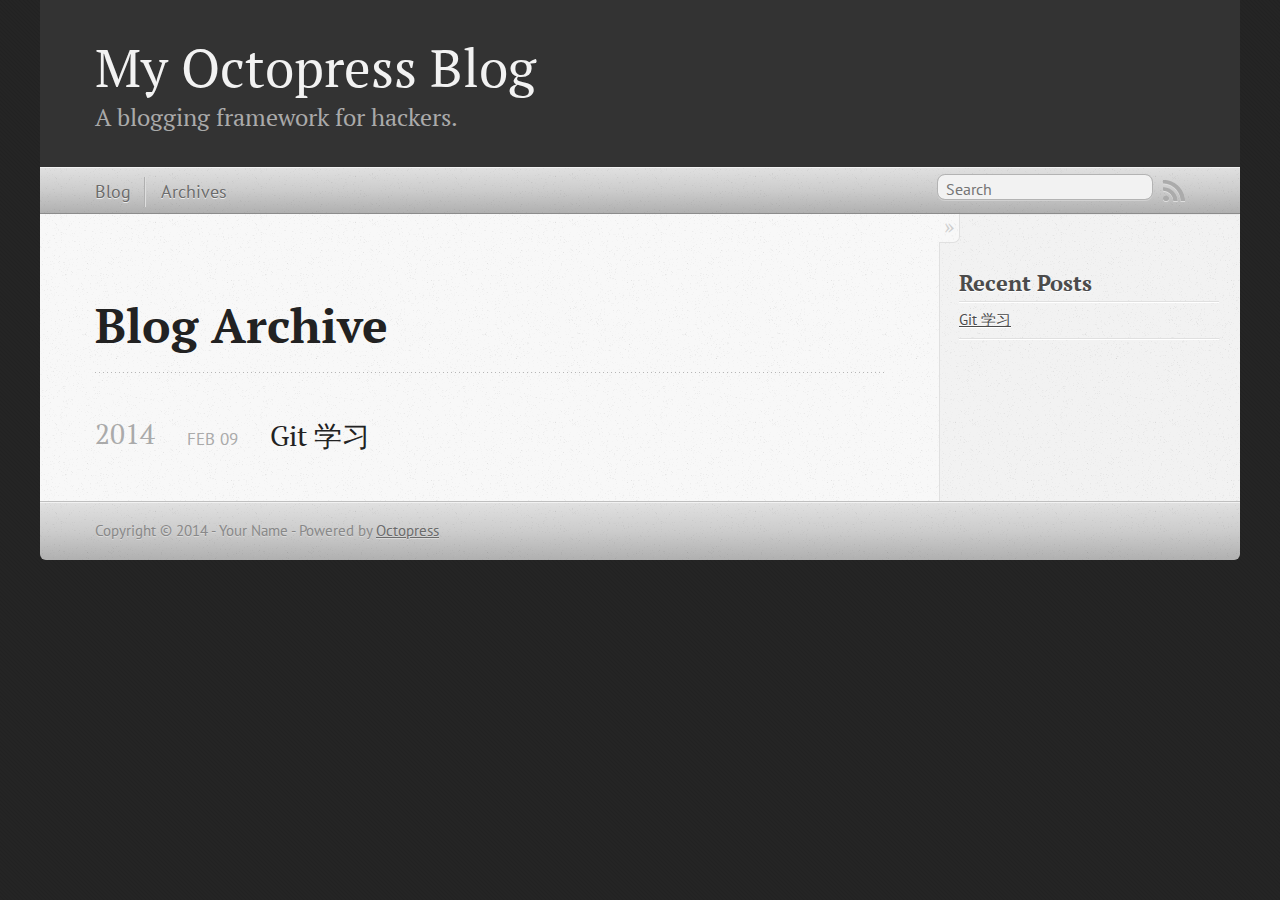
<file: blog/archives/index.html>
<!DOCTYPE html>
<!--[if IEMobile 7 ]><html class="no-js iem7"><![endif]-->
<!--[if lt IE 9]><html class="no-js lte-ie8"><![endif]-->
<!--[if (gt IE 8)|(gt IEMobile 7)|!(IEMobile)|!(IE)]><!--><html class="no-js" lang="en"><!--<![endif]-->
<head>
  <meta charset="utf-8">
  <title>Blog Archive - My Octopress Blog</title>
  <meta name="author" content="Your Name">

  
  <meta name="description" content=" Blog Archive 2014 Git 学习
Feb 09 2014 Recent Posts Git 学习 ">
  

  <!-- http://t.co/dKP3o1e -->
  <meta name="HandheldFriendly" content="True">
  <meta name="MobileOptimized" content="320">
  <meta name="viewport" content="width=device-width, initial-scale=1">

  
  <link rel="canonical" href="http://yoursite.com/blog/archives">
  <link href="/favicon.png" rel="icon">
  <link href="/stylesheets/screen.css" media="screen, projection" rel="stylesheet" type="text/css">
  <link href="/atom.xml" rel="alternate" title="My Octopress Blog" type="application/atom+xml">
  <script src="/javascripts/modernizr-2.0.js"></script>
  <script src="//ajax.googleapis.com/ajax/libs/jquery/1.9.1/jquery.min.js"></script>
  <script>!window.jQuery && document.write(unescape('%3Cscript src="./javascripts/libs/jquery.min.js"%3E%3C/script%3E'))</script>
  <script src="/javascripts/octopress.js" type="text/javascript"></script>
  <!--Fonts from Google"s Web font directory at http://google.com/webfonts -->
<link href="http://fonts.googleapis.com/css?family=PT+Serif:regular,italic,bold,bolditalic" rel="stylesheet" type="text/css">
<link href="http://fonts.googleapis.com/css?family=PT+Sans:regular,italic,bold,bolditalic" rel="stylesheet" type="text/css">

  

</head>

<body   >
  <header role="banner"><hgroup>
  <h1><a href="/">My Octopress Blog</a></h1>
  
    <h2>A blogging framework for hackers.</h2>
  
</hgroup>

</header>
  <nav role="navigation"><ul class="subscription" data-subscription="rss">
  <li><a href="/atom.xml" rel="subscribe-rss" title="subscribe via RSS">RSS</a></li>
  
</ul>
  
<form action="http://google.com/search" method="get">
  <fieldset role="search">
    <input type="hidden" name="q" value="site:yoursite.com" />
    <input class="search" type="text" name="q" results="0" placeholder="Search"/>
  </fieldset>
</form>
  
<ul class="main-navigation">
  <li><a href="/">Blog</a></li>
  <li><a href="/blog/archives">Archives</a></li>
</ul>

</nav>
  <div id="main">
    <div id="content">
      <div>
<article role="article">
  
  <header>
    <h1 class="entry-title">Blog Archive</h1>
    
  </header>
  
  <div id="blog-archives">



  
  <h2>2014</h2>

<article>
  
<h1><a href="/blog/2014/02/09/learning-git/">Git 学习</a></h1>
<time datetime="2014-02-09T14:17:50+00:00" pubdate><span class='month'>Feb</span> <span class='day'>09</span> <span class='year'>2014</span></time>


</article>

</div>

  
</article>

</div>

<aside class="sidebar">
  
    <section>
  <h1>Recent Posts</h1>
  <ul id="recent_posts">
    
      <li class="post">
        <a href="/blog/2014/02/09/learning-git/">Git 学习</a>
      </li>
    
  </ul>
</section>





  
</aside>


    </div>
  </div>
  <footer role="contentinfo"><p>
  Copyright &copy; 2014 - Your Name -
  <span class="credit">Powered by <a href="http://octopress.org">Octopress</a></span>
</p>

</footer>
  







  <script type="text/javascript">
    (function(){
      var twitterWidgets = document.createElement('script');
      twitterWidgets.type = 'text/javascript';
      twitterWidgets.async = true;
      twitterWidgets.src = '//platform.twitter.com/widgets.js';
      document.getElementsByTagName('head')[0].appendChild(twitterWidgets);
    })();
  </script>





</body>
</html>
</file>
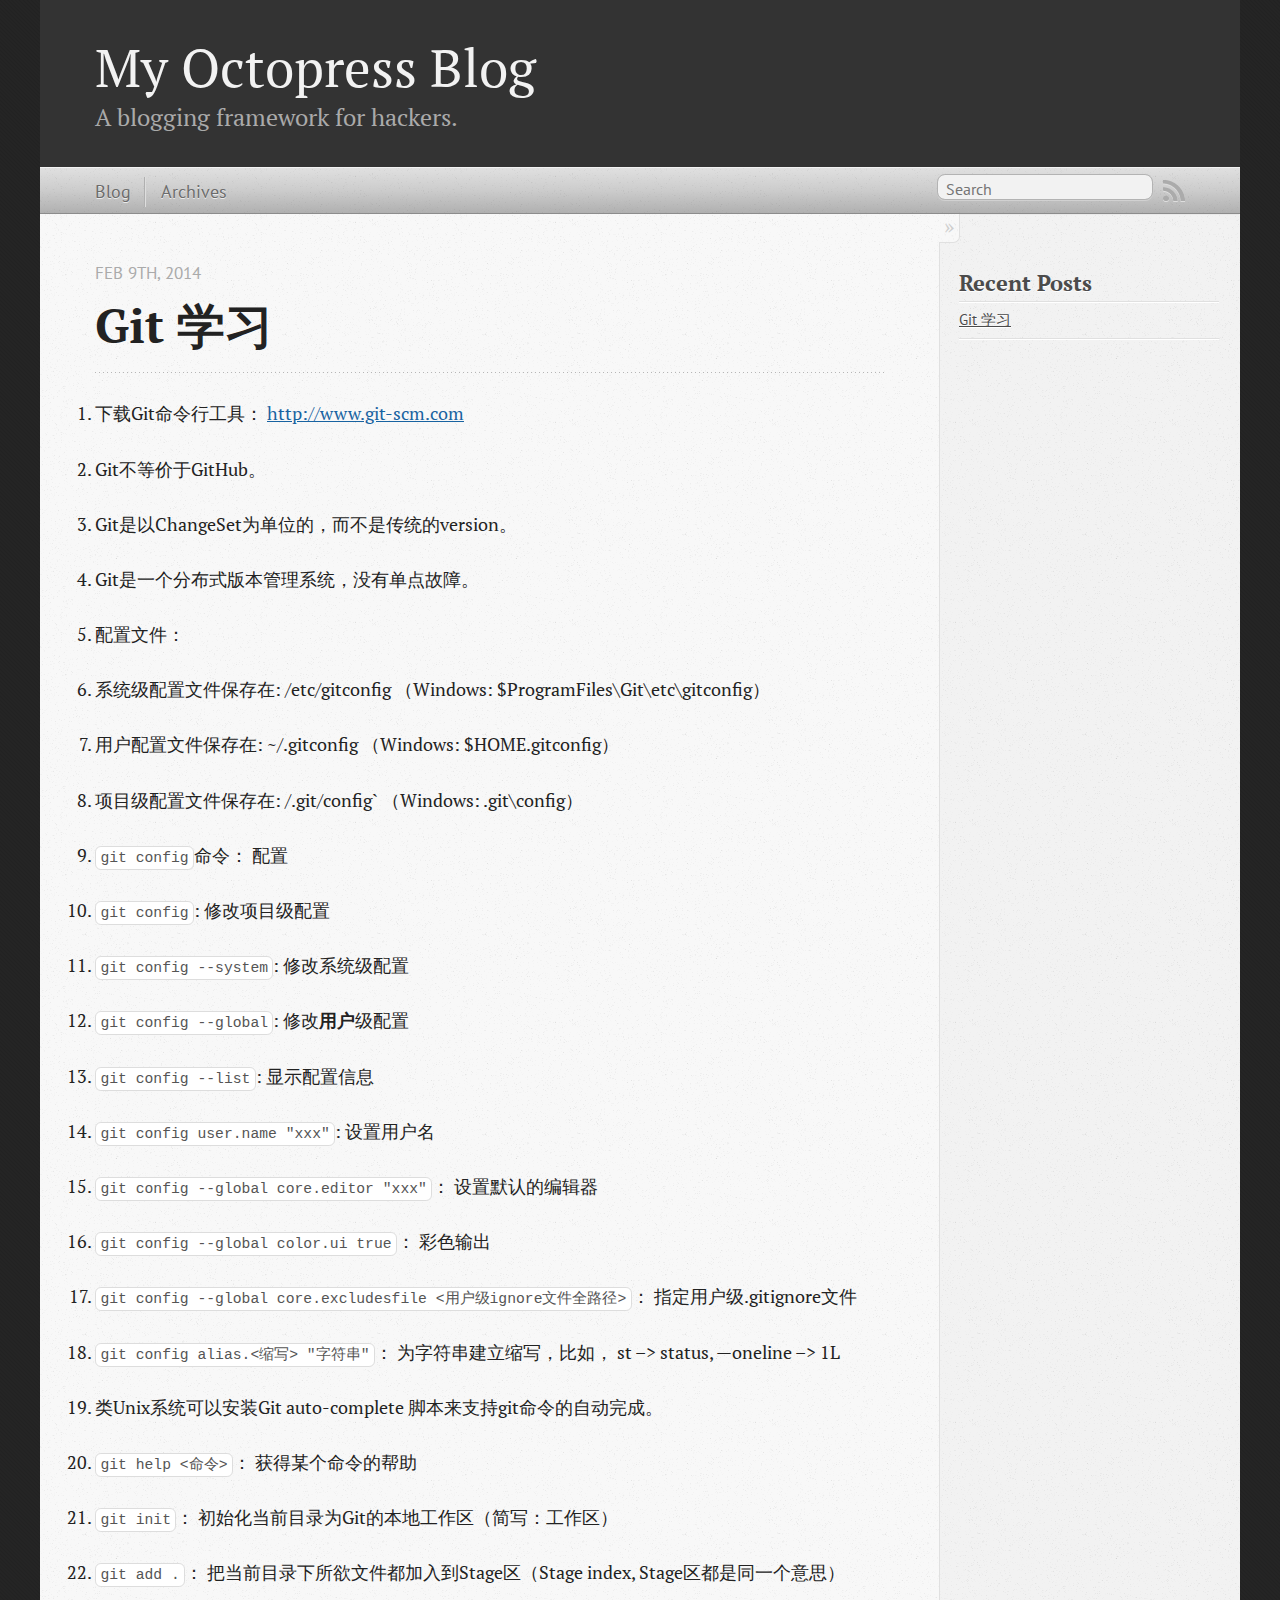
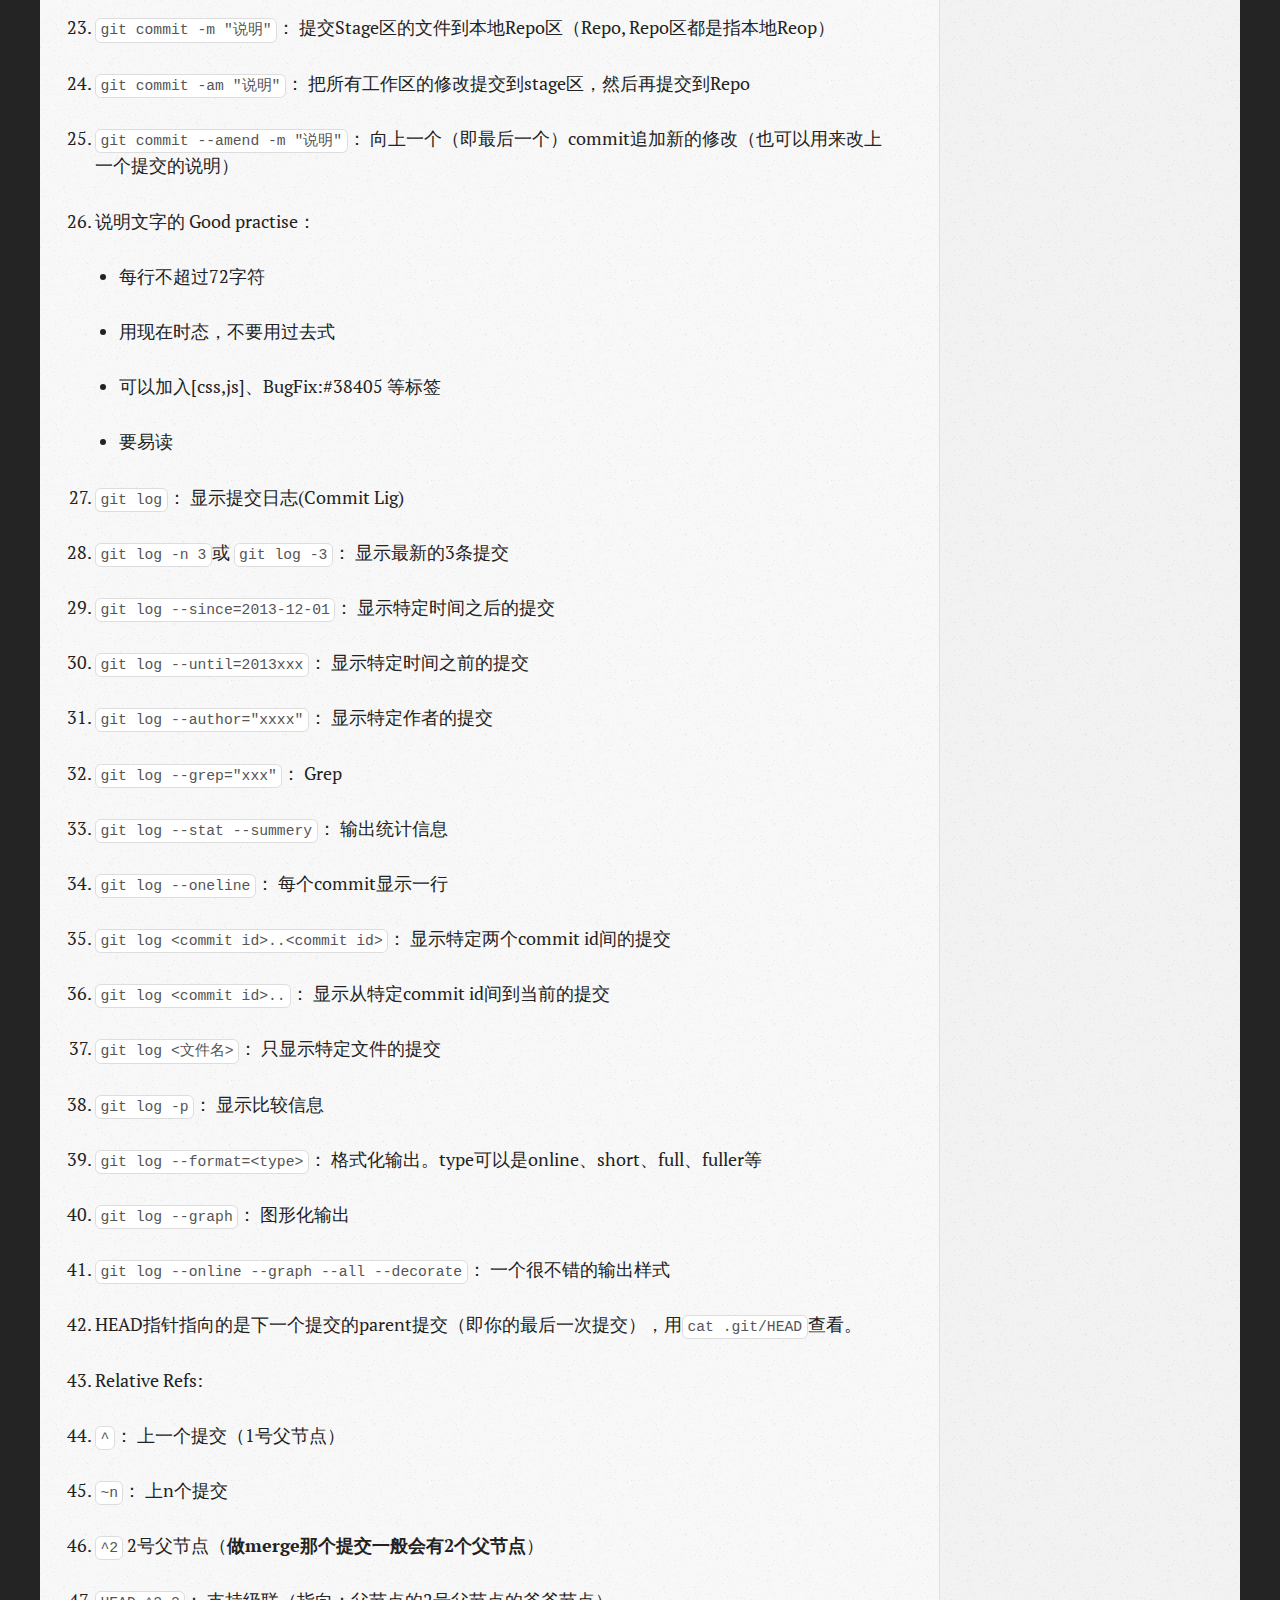
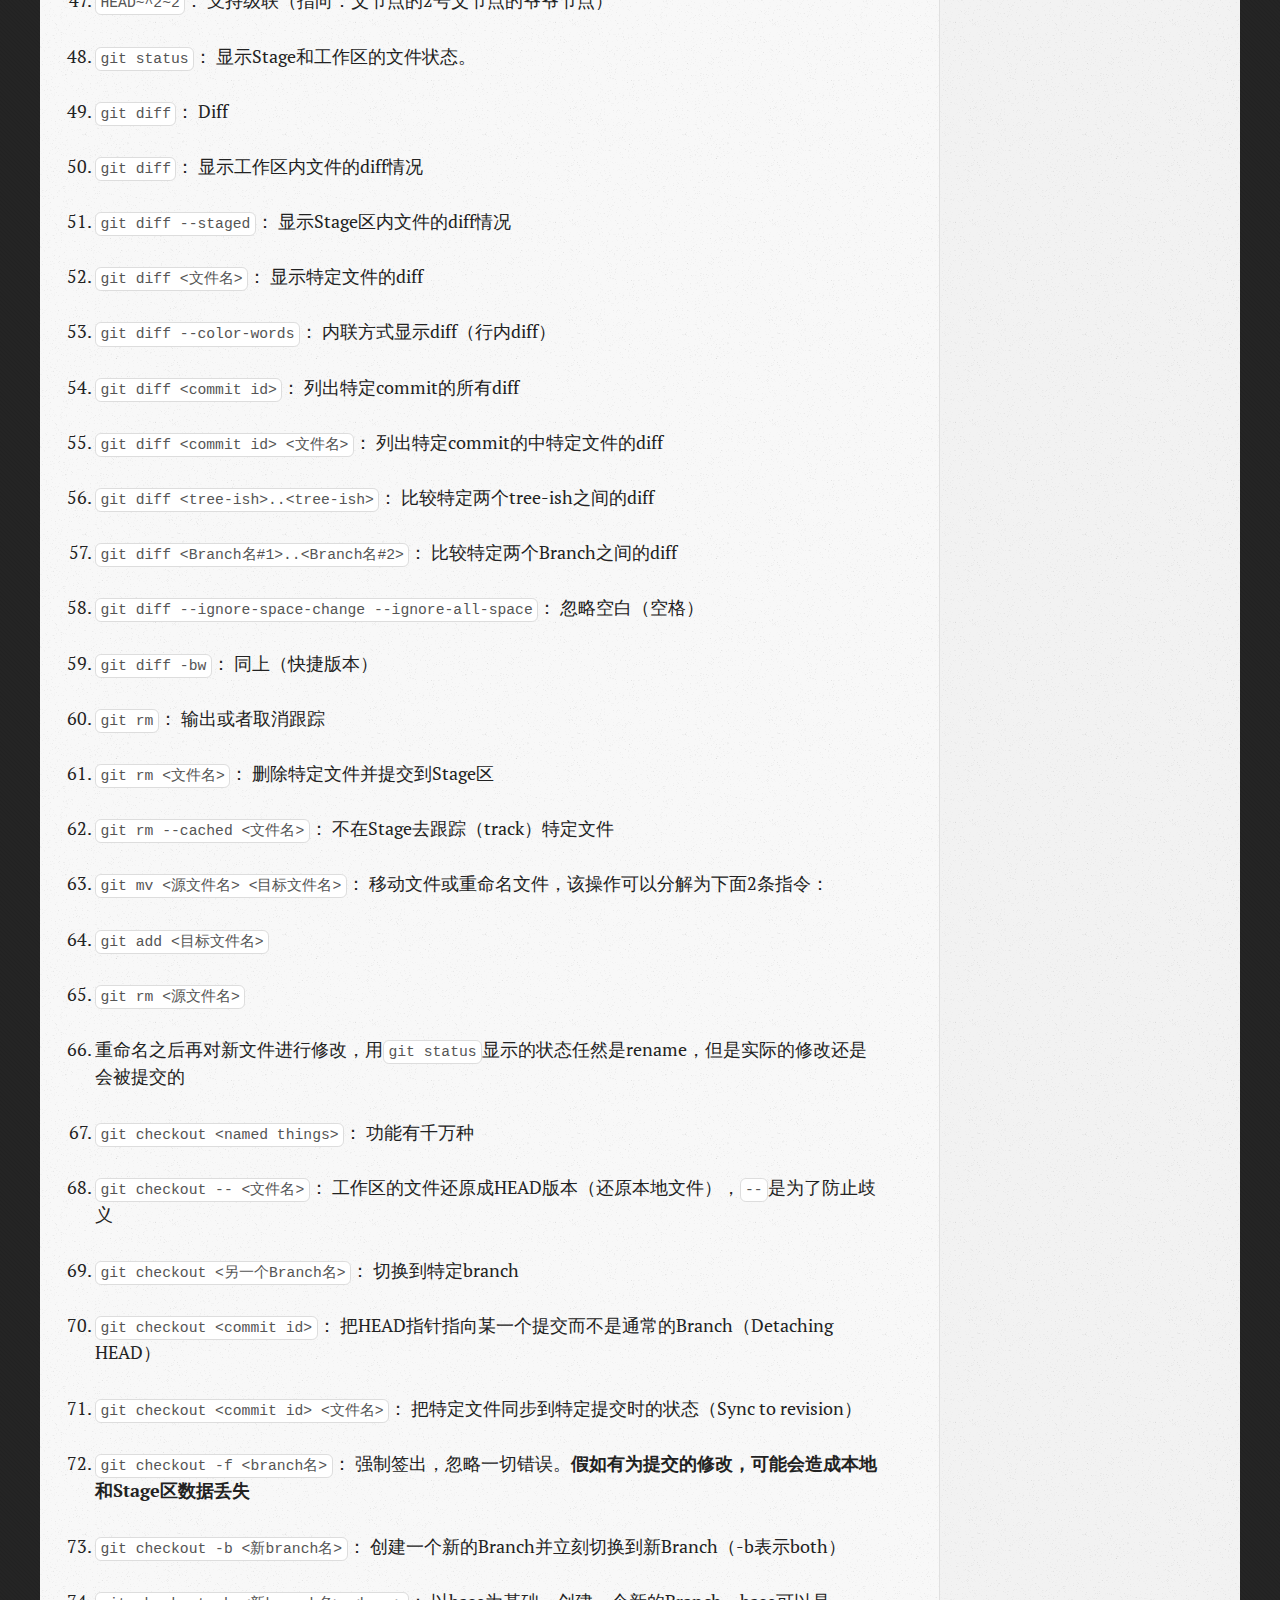
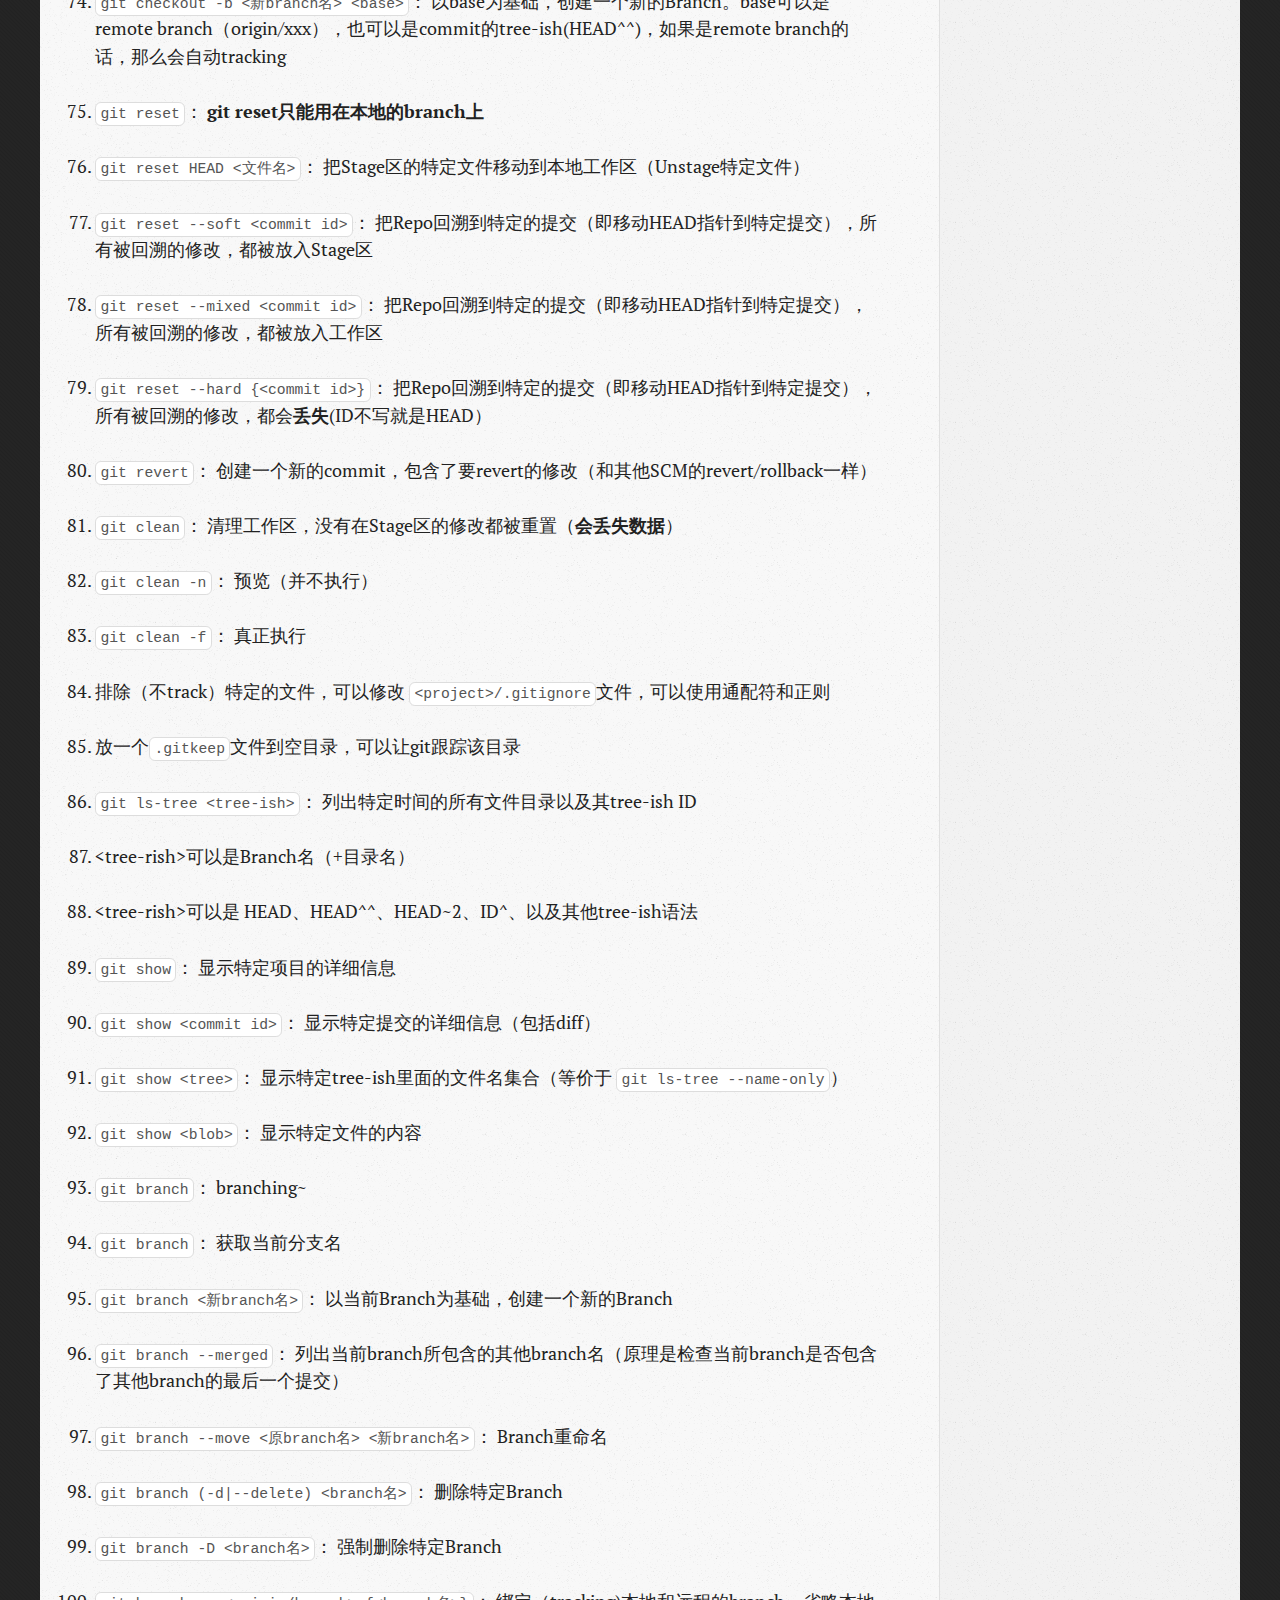
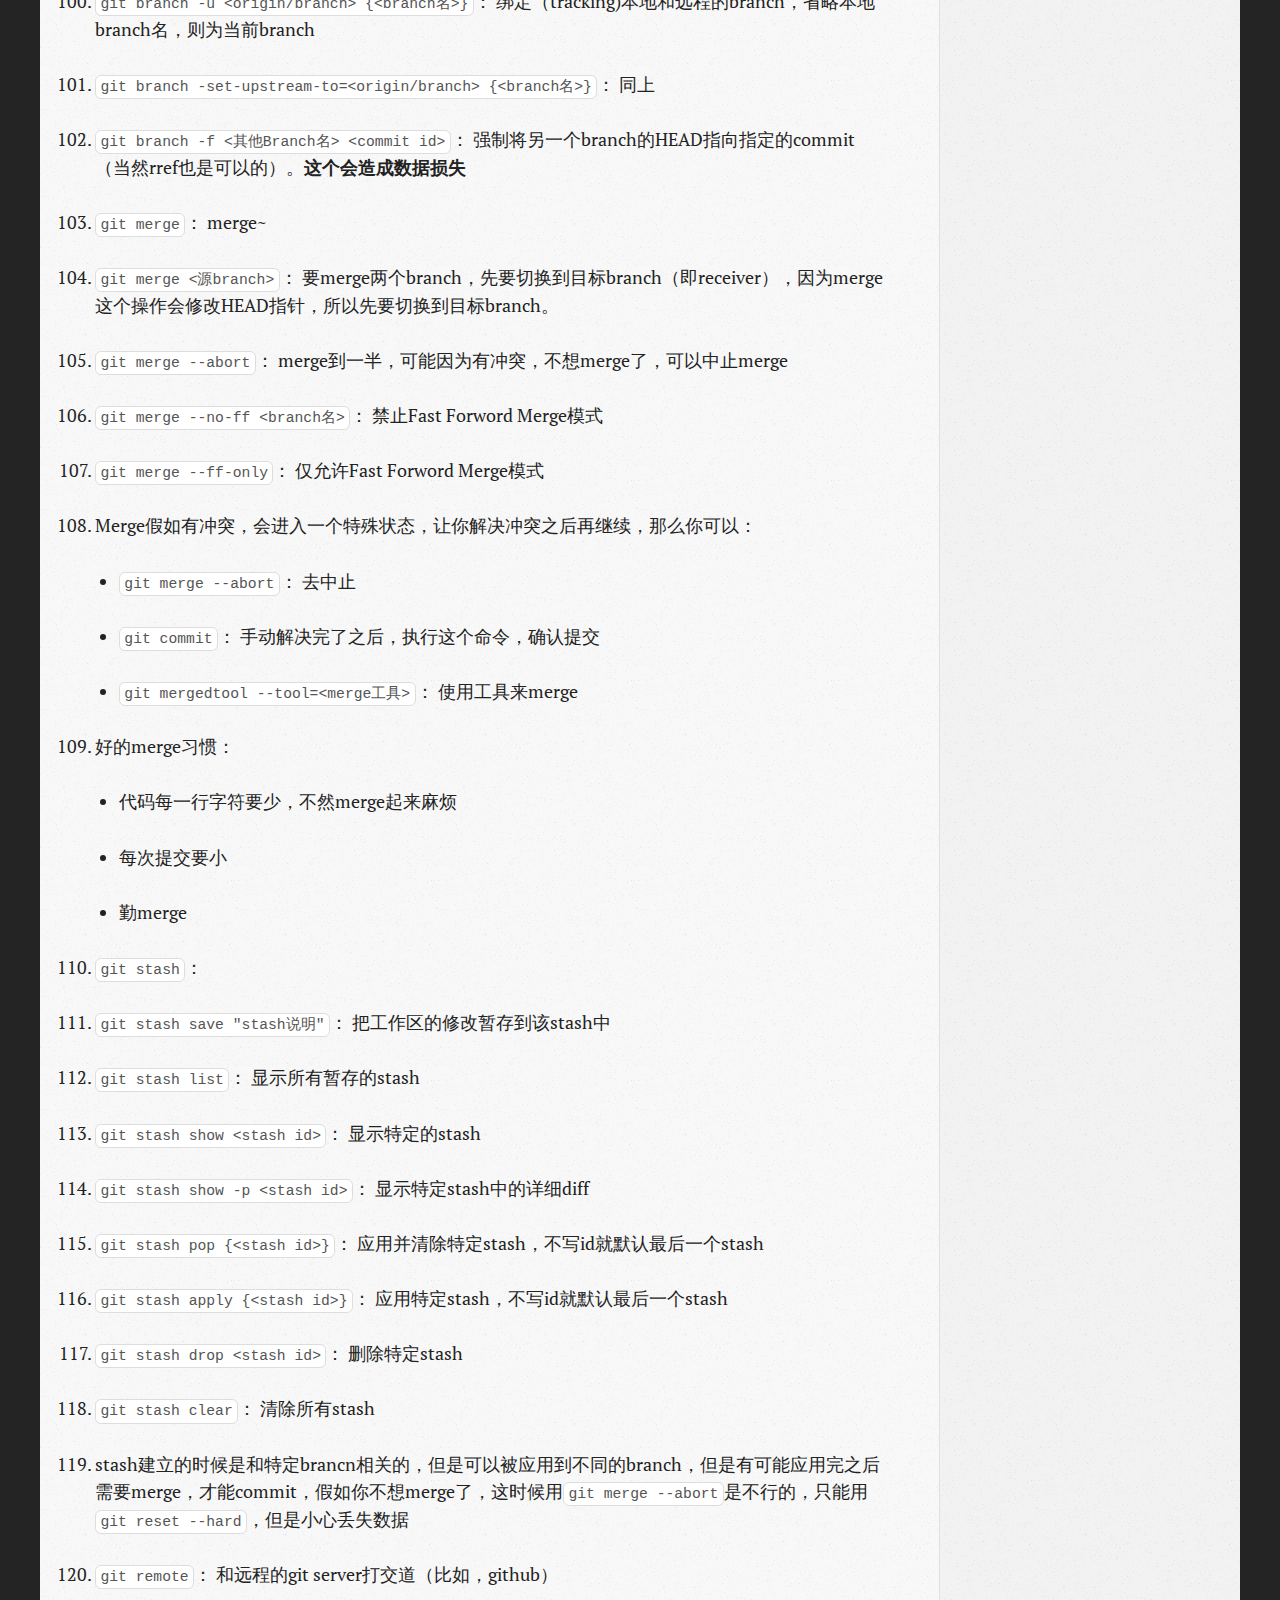
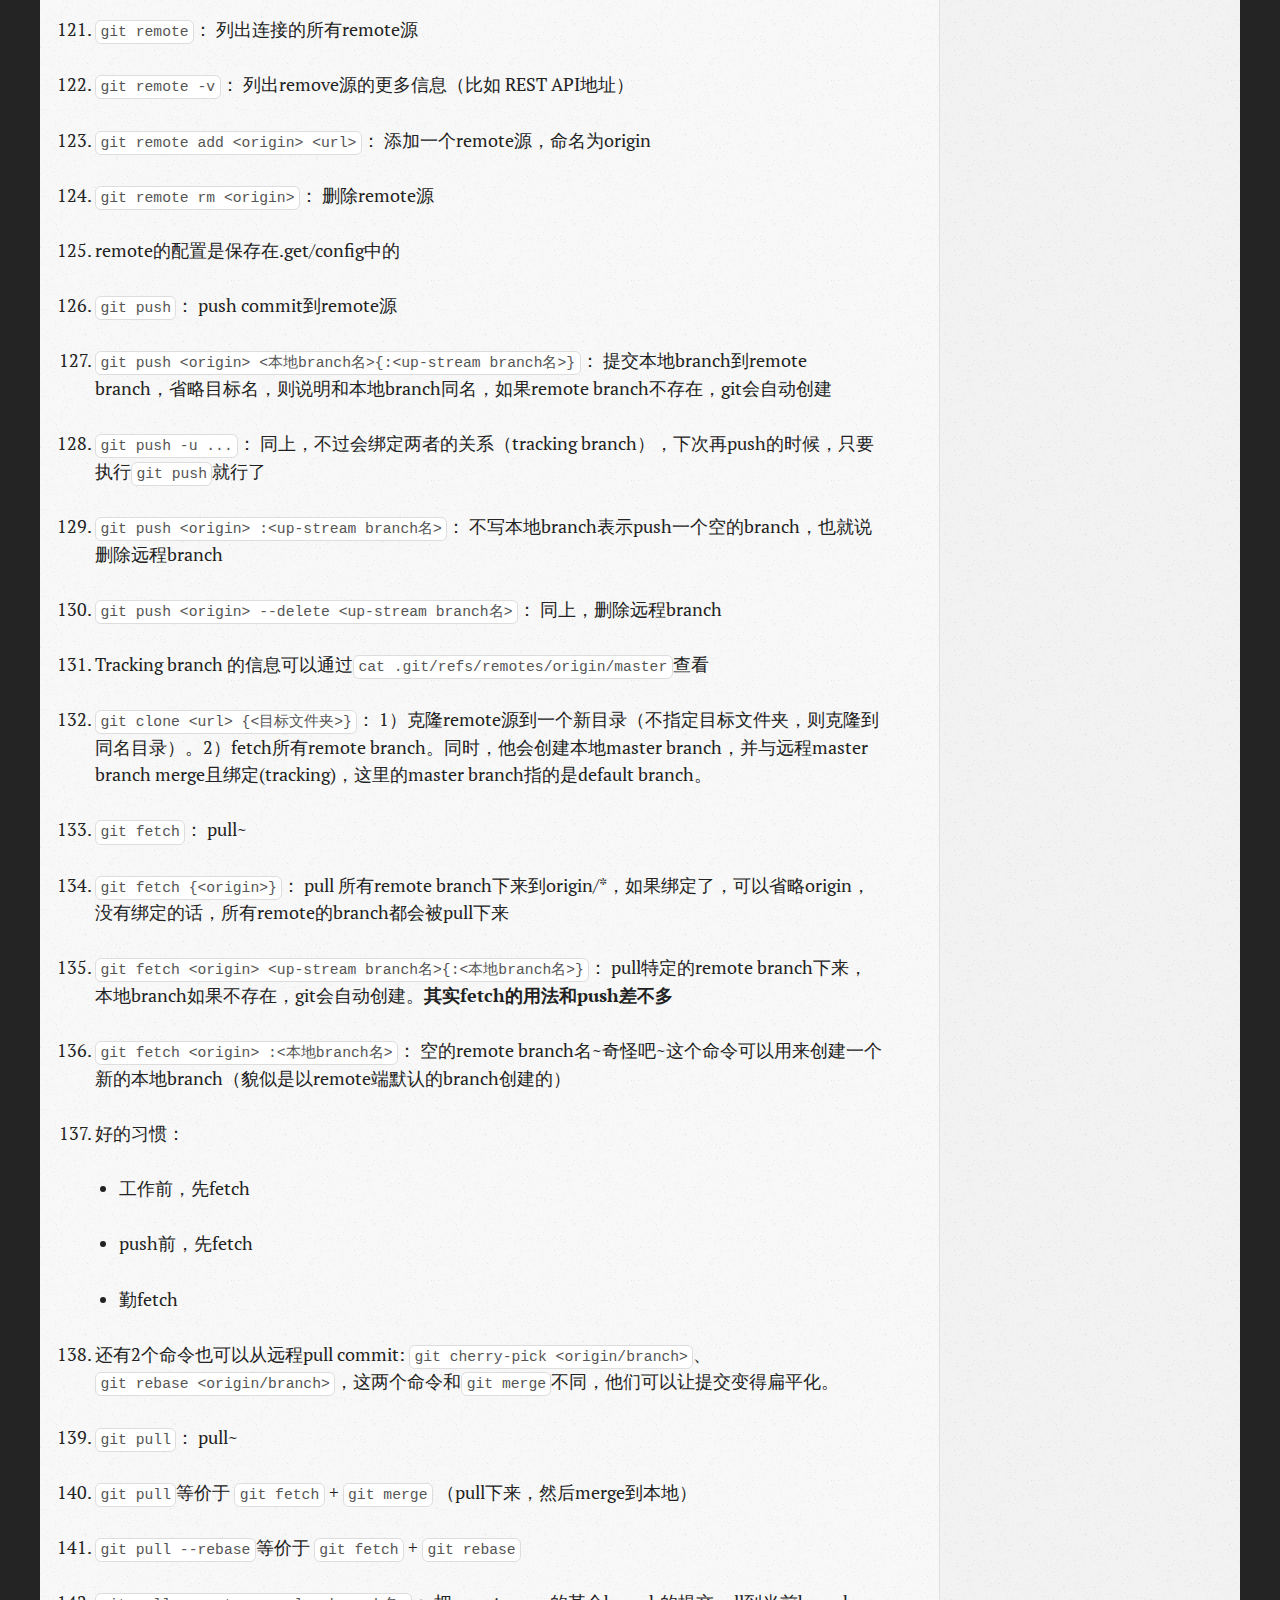
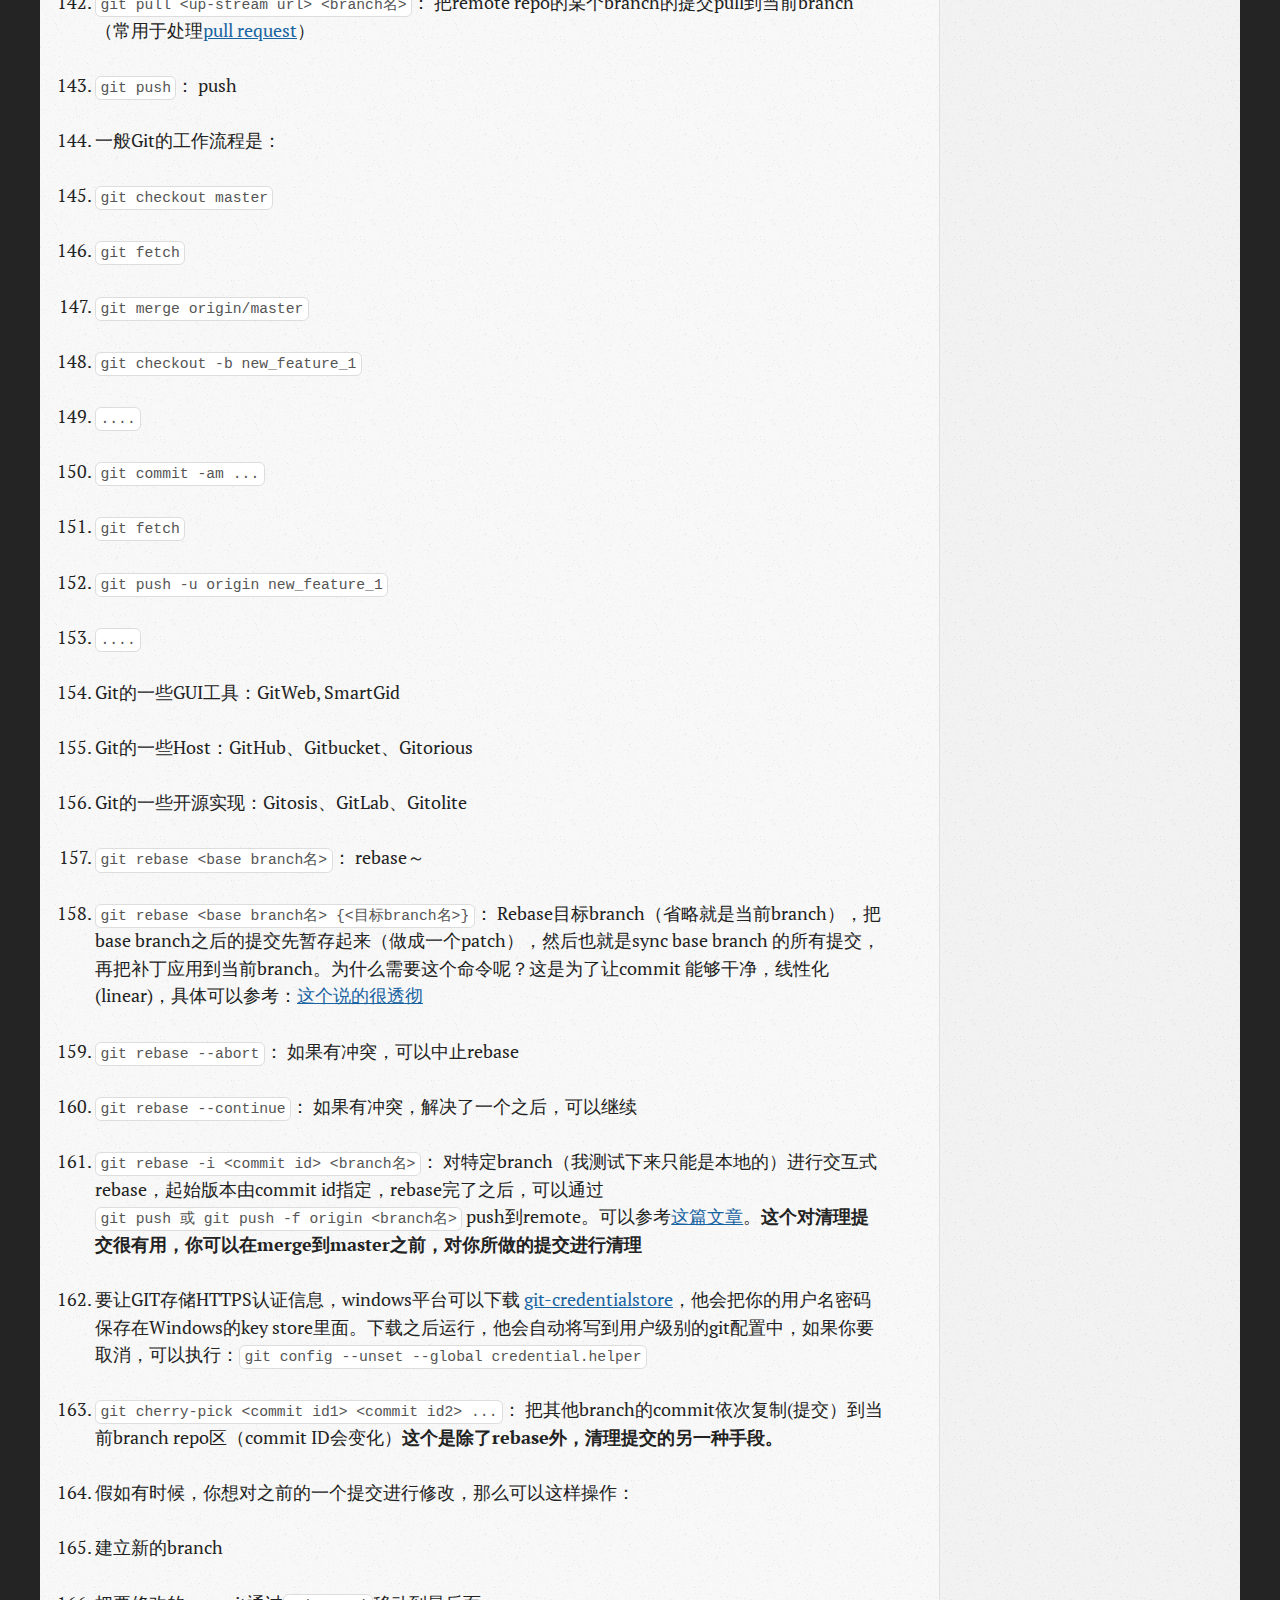
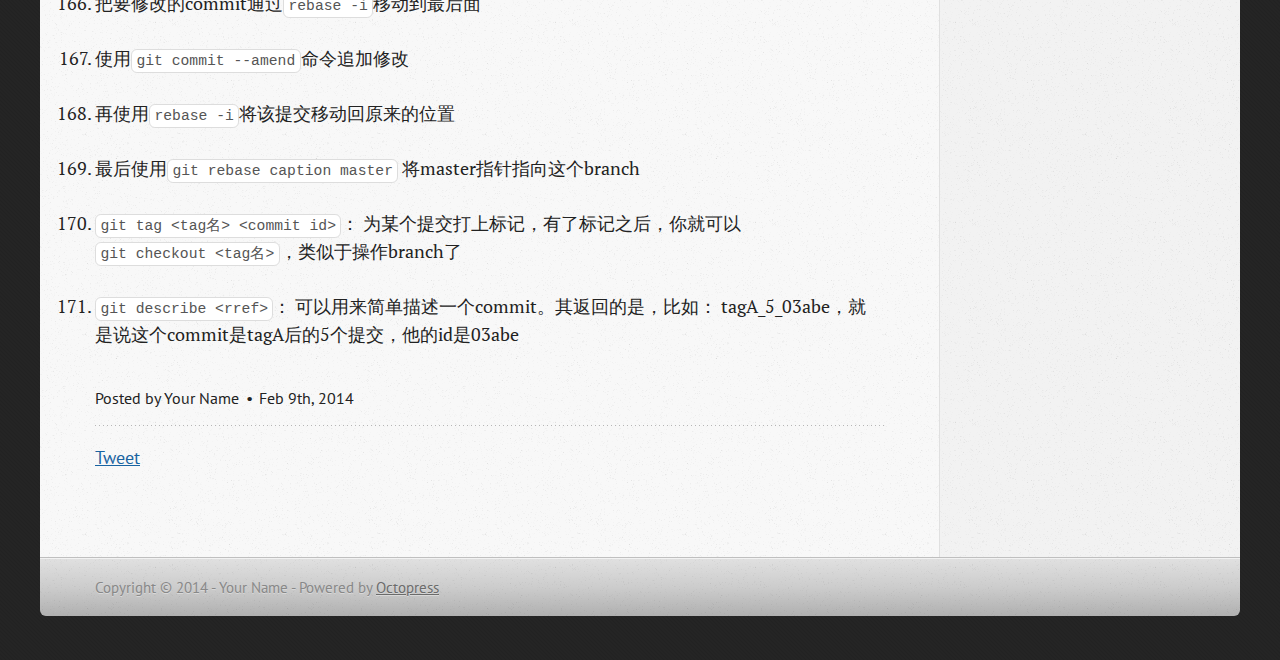
<file: blog/2014/02/09/learning-git/index.html>
<!DOCTYPE html>
<!--[if IEMobile 7 ]><html class="no-js iem7"><![endif]-->
<!--[if lt IE 9]><html class="no-js lte-ie8"><![endif]-->
<!--[if (gt IE 8)|(gt IEMobile 7)|!(IEMobile)|!(IE)]><!--><html class="no-js" lang="en"><!--<![endif]-->
<head>
  <meta charset="utf-8">
  <title>Git 学习 - My Octopress Blog</title>
  <meta name="author" content="Your Name">

  
  <meta name="description" content="下载Git命令行工具： http://www.git-scm.com
Git不等价于GitHub。
Git是以ChangeSet为单位的，而不是传统的version。
Git是一个分布式版本管理系统，没有单点故障。
配置文件： 系统级配置文件保存在: /etc/gitconfig （ &hellip;">
  

  <!-- http://t.co/dKP3o1e -->
  <meta name="HandheldFriendly" content="True">
  <meta name="MobileOptimized" content="320">
  <meta name="viewport" content="width=device-width, initial-scale=1">

  
  <link rel="canonical" href="http://yoursite.com/blog/2014/02/09/learning-git">
  <link href="/favicon.png" rel="icon">
  <link href="/stylesheets/screen.css" media="screen, projection" rel="stylesheet" type="text/css">
  <link href="/atom.xml" rel="alternate" title="My Octopress Blog" type="application/atom+xml">
  <script src="/javascripts/modernizr-2.0.js"></script>
  <script src="//ajax.googleapis.com/ajax/libs/jquery/1.9.1/jquery.min.js"></script>
  <script>!window.jQuery && document.write(unescape('%3Cscript src="./javascripts/libs/jquery.min.js"%3E%3C/script%3E'))</script>
  <script src="/javascripts/octopress.js" type="text/javascript"></script>
  <!--Fonts from Google"s Web font directory at http://google.com/webfonts -->
<link href="http://fonts.googleapis.com/css?family=PT+Serif:regular,italic,bold,bolditalic" rel="stylesheet" type="text/css">
<link href="http://fonts.googleapis.com/css?family=PT+Sans:regular,italic,bold,bolditalic" rel="stylesheet" type="text/css">

  

</head>

<body   >
  <header role="banner"><hgroup>
  <h1><a href="/">My Octopress Blog</a></h1>
  
    <h2>A blogging framework for hackers.</h2>
  
</hgroup>

</header>
  <nav role="navigation"><ul class="subscription" data-subscription="rss">
  <li><a href="/atom.xml" rel="subscribe-rss" title="subscribe via RSS">RSS</a></li>
  
</ul>
  
<form action="http://google.com/search" method="get">
  <fieldset role="search">
    <input type="hidden" name="q" value="site:yoursite.com" />
    <input class="search" type="text" name="q" results="0" placeholder="Search"/>
  </fieldset>
</form>
  
<ul class="main-navigation">
  <li><a href="/">Blog</a></li>
  <li><a href="/blog/archives">Archives</a></li>
</ul>

</nav>
  <div id="main">
    <div id="content">
      <div>
<article class="hentry" role="article">
  
  <header>
    
      <h1 class="entry-title">Git 学习</h1>
    
    
      <p class="meta">
        








  


<time datetime="2014-02-09T14:17:50+00:00" pubdate data-updated="true">Feb 9<span>th</span>, 2014</time>
        
      </p>
    
  </header>


<div class="entry-content"><ol>
<li><p>下载Git命令行工具： <a href="http://www.git-scm.com">http://www.git-scm.com</a></p></li>
<li><p>Git不等价于GitHub。</p></li>
<li><p>Git是以ChangeSet为单位的，而不是传统的version。</p></li>
<li><p>Git是一个分布式版本管理系统，没有单点故障。</p></li>
<li><p>配置文件：</p></li>
<li><p> 系统级配置文件保存在: /etc/gitconfig （Windows: $ProgramFiles\Git\etc\gitconfig）</p></li>
<li><p> 用户配置文件保存在: ~/.gitconfig （Windows: $HOME.gitconfig）</p></li>
<li><p> 项目级配置文件保存在: <project folder>/.git/config` （Windows: <project folder>.git\config）</p></li>
<li><p><code>git config</code>命令： 配置</p></li>
<li><p><code>git config</code>: 修改项目级配置</p></li>
<li><p><code>git config --system</code>: 修改系统级配置</p></li>
<li><p><code>git config --global</code>: 修改<strong>用户</strong>级配置</p></li>
<li><p><code>git config --list</code>: 显示配置信息</p></li>
<li><p><code>git config user.name "xxx"</code>: 设置用户名</p></li>
<li><p><code>git config --global core.editor "xxx"</code>： 设置默认的编辑器</p></li>
<li><p><code>git config --global color.ui true</code>： 彩色输出</p></li>
<li><p><code>git config --global core.excludesfile &lt;用户级ignore文件全路径&gt;</code>： 指定用户级.gitignore文件</p></li>
<li><p><code>git config alias.&lt;缩写&gt; "字符串"</code>： 为字符串建立缩写，比如， st &ndash;> status, &mdash;oneline &ndash;> 1L</p></li>
<li><p>类Unix系统可以安装Git auto-complete 脚本来支持git命令的自动完成。</p></li>
<li><p><code>git help &lt;命令&gt;</code>： 获得某个命令的帮助</p></li>
<li><p><code>git init</code>： 初始化当前目录为Git的本地工作区（简写：工作区）</p></li>
<li><p><code>git add .</code>： 把当前目录下所欲文件都加入到Stage区（Stage index, Stage区都是同一个意思）</p></li>
<li><p><code>git commit -m "说明"</code>： 提交Stage区的文件到本地Repo区（Repo, Repo区都是指本地Reop）</p></li>
<li><p><code>git commit -am "说明"</code>： 把所有工作区的修改提交到stage区，然后再提交到Repo</p></li>
<li><p><code>git commit --amend -m "说明"</code>： 向上一个（即最后一个）commit追加新的修改（也可以用来改上一个提交的说明）</p></li>
<li><p>说明文字的 Good practise：</p>

<ul>
<li><p>每行不超过72字符</p></li>
<li><p>用现在时态，不要用过去式</p></li>
<li><p>可以加入[css,js]、BugFix:#38405 等标签</p></li>
<li><p>要易读</p></li>
</ul>
</li>
<li><p><code>git log</code>： 显示提交日志(Commit Lig)</p></li>
<li><p><code>git log -n 3</code>或 <code>git log -3</code>： 显示最新的3条提交</p></li>
<li><p><code>git log --since=2013-12-01</code>： 显示特定时间之后的提交</p></li>
<li><p><code>git log --until=2013xxx</code>： 显示特定时间之前的提交</p></li>
<li><p><code>git log --author="xxxx"</code>： 显示特定作者的提交</p></li>
<li><p><code>git log --grep="xxx"</code>： Grep</p></li>
<li><p><code>git log --stat --summery</code>： 输出统计信息</p></li>
<li><p><code>git log --oneline</code>： 每个commit显示一行</p></li>
<li><p><code>git log &lt;commit id&gt;..&lt;commit id&gt;</code>： 显示特定两个commit id间的提交</p></li>
<li><p><code>git log &lt;commit id&gt;..</code>： 显示从特定commit id间到当前的提交</p></li>
<li><p><code>git log &lt;文件名&gt;</code>： 只显示特定文件的提交</p></li>
<li><p><code>git log -p</code>： 显示比较信息</p></li>
<li><p><code>git log --format=&lt;type&gt;</code>： 格式化输出。type可以是online、short、full、fuller等</p></li>
<li><p><code>git log --graph</code>： 图形化输出</p></li>
<li><p><code>git log --online --graph --all --decorate</code>： 一个很不错的输出样式</p></li>
<li><p>HEAD指针指向的是下一个提交的parent提交（即你的最后一次提交），用<code>cat .git/HEAD</code>查看。</p></li>
<li><p>Relative Refs:</p></li>
<li><p><code>^</code>： 上一个提交（1号父节点）</p></li>
<li><p><code>~n</code>： 上n个提交</p></li>
<li><p><code>^2</code> 2号父节点（<strong>做merge那个提交一般会有2个父节点</strong>）</p></li>
<li><p><code>HEAD~^2~2</code>： 支持级联（指向：父节点的2号父节点的爷爷节点）</p></li>
<li><p><code>git status</code>： 显示Stage和工作区的文件状态。</p></li>
<li><p><code>git diff</code>： Diff</p></li>
<li><p><code>git diff</code>： 显示工作区内文件的diff情况</p></li>
<li><p><code>git diff --staged</code>： 显示Stage区内文件的diff情况</p></li>
<li><p><code>git diff &lt;文件名&gt;</code>： 显示特定文件的diff</p></li>
<li><p><code>git diff --color-words</code>： 内联方式显示diff（行内diff）</p></li>
<li><p><code>git diff &lt;commit id&gt;</code>： 列出特定commit的所有diff</p></li>
<li><p><code>git diff &lt;commit id&gt; &lt;文件名&gt;</code>： 列出特定commit的中特定文件的diff</p></li>
<li><p><code>git diff &lt;tree-ish&gt;..&lt;tree-ish&gt;</code>： 比较特定两个tree-ish之间的diff</p></li>
<li><p><code>git diff &lt;Branch名#1&gt;..&lt;Branch名#2&gt;</code>： 比较特定两个Branch之间的diff</p></li>
<li><p><code>git diff --ignore-space-change --ignore-all-space</code>： 忽略空白（空格）</p></li>
<li><p><code>git diff -bw</code>： 同上（快捷版本）</p></li>
<li><p><code>git rm</code>： 输出或者取消跟踪</p></li>
<li><p><code>git rm &lt;文件名&gt;</code>： 删除特定文件并提交到Stage区</p></li>
<li><p><code>git rm --cached &lt;文件名&gt;</code>： 不在Stage去跟踪（track）特定文件</p></li>
<li><p><code>git mv &lt;源文件名&gt; &lt;目标文件名&gt;</code>： 移动文件或重命名文件，该操作可以分解为下面2条指令：</p></li>
<li><p><code>git add &lt;目标文件名&gt;</code></p></li>
<li><p><code>git rm &lt;源文件名&gt;</code></p></li>
<li><p>重命名之后再对新文件进行修改，用<code>git status</code>显示的状态任然是rename，但是实际的修改还是会被提交的</p></li>
<li><p><code>git checkout &lt;named things&gt;</code>： 功能有千万种</p></li>
<li><p><code>git checkout -- &lt;文件名&gt;</code>： 工作区的文件还原成HEAD版本（还原本地文件），<code>--</code>是为了防止歧义</p></li>
<li><p><code>git checkout &lt;另一个Branch名&gt;</code>： 切换到特定branch</p></li>
<li><p><code>git checkout &lt;commit id&gt;</code>： 把HEAD指针指向某一个提交而不是通常的Branch（Detaching HEAD）</p></li>
<li><p><code>git checkout &lt;commit id&gt; &lt;文件名&gt;</code>： 把特定文件同步到特定提交时的状态（Sync to revision）</p></li>
<li><p><code>git checkout -f &lt;branch名&gt;</code>： 强制签出，忽略一切错误。<strong>假如有为提交的修改，可能会造成本地和Stage区数据丢失</strong></p></li>
<li><p><code>git checkout -b &lt;新branch名&gt;</code>： 创建一个新的Branch并立刻切换到新Branch（-b表示both）</p></li>
<li><p><code>git checkout -b &lt;新branch名&gt; &lt;base&gt;</code>： 以base为基础，创建一个新的Branch。base可以是remote branch（origin/xxx），也可以是commit的tree-ish(HEAD^^)，如果是remote branch的话，那么会自动tracking</p></li>
<li><p><code>git reset</code>： <strong>git reset只能用在本地的branch上</strong></p></li>
<li><p><code>git reset HEAD &lt;文件名&gt;</code>： 把Stage区的特定文件移动到本地工作区（Unstage特定文件）</p></li>
<li><p><code>git reset --soft &lt;commit id&gt;</code>： 把Repo回溯到特定的提交（即移动HEAD指针到特定提交），所有被回溯的修改，都被放入Stage区</p></li>
<li><p><code>git reset --mixed &lt;commit id&gt;</code>： 把Repo回溯到特定的提交（即移动HEAD指针到特定提交），所有被回溯的修改，都被放入工作区</p></li>
<li><p><code>git reset --hard {&lt;commit id&gt;}</code>： 把Repo回溯到特定的提交（即移动HEAD指针到特定提交），所有被回溯的修改，都会<strong>丢失</strong>(ID不写就是HEAD）</p></li>
<li><p><code>git revert</code>： 创建一个新的commit，包含了要revert的修改（和其他SCM的revert/rollback一样）</p></li>
<li><p><code>git clean</code>： 清理工作区，没有在Stage区的修改都被重置（<strong>会丢失数据</strong>）</p></li>
<li><p><code>git clean -n</code>： 预览（并不执行）</p></li>
<li><p><code>git clean -f</code>： 真正执行</p></li>
<li><p>排除（不track）特定的文件，可以修改 <code>&lt;project&gt;/.gitignore</code>文件，可以使用通配符和正则</p></li>
<li><p>放一个<code>.gitkeep</code>文件到空目录，可以让git跟踪该目录</p></li>
<li><p><code>git ls-tree &lt;tree-ish&gt;</code>： 列出特定时间的所有文件目录以及其tree-ish ID</p></li>
<li><p>&lt;tree-rish>可以是Branch名（+目录名）</p></li>
<li><p>&lt;tree-rish>可以是 HEAD、HEAD^^、HEAD~2、ID^、以及其他tree-ish语法</p></li>
<li><p><code>git show</code>： 显示特定项目的详细信息</p></li>
<li><p><code>git show &lt;commit id&gt;</code>： 显示特定提交的详细信息（包括diff）</p></li>
<li><p><code>git show &lt;tree&gt;</code>： 显示特定tree-ish里面的文件名集合（等价于 <code>git ls-tree --name-only</code>）</p></li>
<li><p><code>git show &lt;blob&gt;</code>： 显示特定文件的内容</p></li>
<li><p><code>git branch</code>： branching~</p></li>
<li><p><code>git branch</code>： 获取当前分支名</p></li>
<li><p><code>git branch &lt;新branch名&gt;</code>： 以当前Branch为基础，创建一个新的Branch</p></li>
<li><p><code>git branch --merged</code>： 列出当前branch所包含的其他branch名（原理是检查当前branch是否包含了其他branch的最后一个提交）</p></li>
<li><p><code>git branch --move &lt;原branch名&gt; &lt;新branch名&gt;</code>： Branch重命名</p></li>
<li><p><code>git branch (-d|--delete) &lt;branch名&gt;</code>： 删除特定Branch</p></li>
<li><p><code>git branch -D &lt;branch名&gt;</code>： 强制删除特定Branch</p></li>
<li><p><code>git branch -u &lt;origin/branch&gt; {&lt;branch名&gt;}</code>： 绑定（tracking)本地和远程的branch，省略本地branch名，则为当前branch</p></li>
<li><p><code>git branch -set-upstream-to=&lt;origin/branch&gt; {&lt;branch名&gt;}</code>： 同上</p></li>
<li><p><code>git branch -f &lt;其他Branch名&gt; &lt;commit id&gt;</code>： 强制将另一个branch的HEAD指向指定的commit（当然rref也是可以的）。<strong>这个会造成数据损失</strong></p></li>
<li><p><code>git merge</code>： merge~</p></li>
<li><p><code>git merge &lt;源branch&gt;</code>： 要merge两个branch，先要切换到目标branch（即receiver），因为merge这个操作会修改HEAD指针，所以先要切换到目标branch。</p></li>
<li><p><code>git merge --abort</code>： merge到一半，可能因为有冲突，不想merge了，可以中止merge</p></li>
<li><p><code>git merge --no-ff &lt;branch名&gt;</code>： 禁止Fast Forword Merge模式</p></li>
<li><p><code>git merge --ff-only</code>： 仅允许Fast Forword Merge模式</p></li>
<li><p>Merge假如有冲突，会进入一个特殊状态，让你解决冲突之后再继续，那么你可以：</p>

<ul>
<li><p><code>git merge --abort</code>： 去中止</p></li>
<li><p><code>git commit</code>： 手动解决完了之后，执行这个命令，确认提交</p></li>
<li><p><code>git mergedtool --tool=&lt;merge工具&gt;</code>： 使用工具来merge</p></li>
</ul>
</li>
<li><p>好的merge习惯：</p>

<ul>
<li><p>代码每一行字符要少，不然merge起来麻烦</p></li>
<li><p>每次提交要小</p></li>
<li><p>勤merge</p></li>
</ul>
</li>
<li><p><code>git stash</code>：</p></li>
<li><p><code>git stash save "stash说明"</code>： 把工作区的修改暂存到该stash中</p></li>
<li><p><code>git stash list</code>： 显示所有暂存的stash</p></li>
<li><p><code>git stash show &lt;stash id&gt;</code>： 显示特定的stash</p></li>
<li><p><code>git stash show -p &lt;stash id&gt;</code>： 显示特定stash中的详细diff</p></li>
<li><p><code>git stash pop {&lt;stash id&gt;}</code>： 应用并清除特定stash，不写id就默认最后一个stash</p></li>
<li><p><code>git stash apply {&lt;stash id&gt;}</code>： 应用特定stash，不写id就默认最后一个stash</p></li>
<li><p><code>git stash drop &lt;stash id&gt;</code>： 删除特定stash</p></li>
<li><p><code>git stash clear</code>： 清除所有stash</p></li>
<li><p>stash建立的时候是和特定brancn相关的，但是可以被应用到不同的branch，但是有可能应用完之后需要merge，才能commit，假如你不想merge了，这时候用<code>git merge --abort</code>是不行的，只能用<code>git reset --hard</code>，但是小心丢失数据</p></li>
<li><p><code>git remote</code>： 和远程的git server打交道（比如，github）</p></li>
<li><p><code>git remote</code>： 列出连接的所有remote源</p></li>
<li><p><code>git remote -v</code>： 列出remove源的更多信息（比如 REST API地址）</p></li>
<li><p><code>git remote add &lt;origin&gt; &lt;url&gt;</code>： 添加一个remote源，命名为origin</p></li>
<li><p><code>git remote rm &lt;origin&gt;</code>： 删除remote源</p></li>
<li><p>remote的配置是保存在.get/config中的</p></li>
<li><p><code>git push</code>： push commit到remote源</p></li>
<li><p><code>git push &lt;origin&gt; &lt;本地branch名&gt;{:&lt;up-stream branch名&gt;}</code>： 提交本地branch到remote branch，省略目标名，则说明和本地branch同名，如果remote branch不存在，git会自动创建</p></li>
<li><p><code>git push -u ...</code>： 同上，不过会绑定两者的关系（tracking branch），下次再push的时候，只要执行<code>git push</code>就行了</p></li>
<li><p><code>git push &lt;origin&gt; :&lt;up-stream branch名&gt;</code>： 不写本地branch表示push一个空的branch，也就说删除远程branch</p></li>
<li><p><code>git push &lt;origin&gt; --delete &lt;up-stream branch名&gt;</code>： 同上，删除远程branch</p></li>
<li><p>Tracking branch 的信息可以通过<code>cat .git/refs/remotes/origin/master</code>查看</p></li>
<li><p><code>git clone &lt;url&gt; {&lt;目标文件夹&gt;}</code>： 1）克隆remote源到一个新目录（不指定目标文件夹，则克隆到同名目录）。2）fetch所有remote branch。同时，他会创建本地master branch，并与远程master branch merge且绑定(tracking)，这里的master branch指的是default branch。</p></li>
<li><p><code>git fetch</code>： pull~</p></li>
<li><p><code>git fetch {&lt;origin&gt;}</code>： pull 所有remote branch下来到origin/*，如果绑定了，可以省略origin，没有绑定的话，所有remote的branch都会被pull下来</p></li>
<li><p><code>git fetch &lt;origin&gt; &lt;up-stream branch名&gt;{:&lt;本地branch名&gt;}</code>： pull特定的remote branch下来，本地branch如果不存在，git会自动创建。<strong>其实fetch的用法和push差不多</strong></p></li>
<li><p><code>git fetch &lt;origin&gt; :&lt;本地branch名&gt;</code>： 空的remote branch名~奇怪吧~这个命令可以用来创建一个新的本地branch（貌似是以remote端默认的branch创建的）</p></li>
<li><p>好的习惯：</p>

<ul>
<li><p>工作前，先fetch</p></li>
<li><p>push前，先fetch</p></li>
<li><p>勤fetch</p></li>
</ul>
</li>
<li><p>还有2个命令也可以从远程pull commit: <code>git cherry-pick &lt;origin/branch&gt;</code>、<code>git rebase &lt;origin/branch&gt;</code>，这两个命令和<code>git merge</code>不同，他们可以让提交变得扁平化。</p></li>
<li><p><code>git pull</code>： pull~</p></li>
<li><p><code>git pull</code>等价于 <code>git fetch</code> + <code>git merge</code> （pull下来，然后merge到本地）</p></li>
<li><p><code>git pull --rebase</code>等价于 <code>git fetch</code> + <code>git rebase</code></p></li>
<li><p><code>git pull &lt;up-stream url&gt; &lt;branch名&gt;</code>： 把remote repo的某个branch的提交pull到当前branch（常用于处理<a href="https://help.github.com/articles/merging-a-pull-request">pull request</a>）</p></li>
<li><p><code>git push</code>： push</p></li>
<li><p>一般Git的工作流程是：</p></li>
<li><p><code>git checkout master</code></p></li>
<li><p><code>git fetch</code></p></li>
<li><p><code>git merge origin/master</code></p></li>
<li><p><code>git checkout -b new_feature_1</code></p></li>
<li><p><code>....</code></p></li>
<li><p><code>git commit -am ...</code></p></li>
<li><p><code>git fetch</code></p></li>
<li><p><code>git push -u origin new_feature_1</code></p></li>
<li><p><code>....</code></p></li>
<li><p>Git的一些GUI工具：GitWeb, SmartGid</p></li>
<li><p>Git的一些Host：GitHub、Gitbucket、Gitorious</p></li>
<li><p>Git的一些开源实现：Gitosis、GitLab、Gitolite</p></li>
<li><p><code>git rebase &lt;base branch名&gt;</code>： rebase～</p></li>
<li><p><code>git rebase &lt;base branch名&gt; {&lt;目标branch名&gt;}</code>： Rebase目标branch（省略就是当前branch），把base branch之后的提交先暂存起来（做成一个patch），然后也就是sync base branch 的所有提交，再把补丁应用到当前branch。为什么需要这个命令呢？这是为了让commit 能够干净，线性化(linear)，具体可以参考：<a href="http://gitbook.liuhui998.com/4_2.html">这个说的很透彻</a></p></li>
<li><p><code>git rebase --abort</code>： 如果有冲突，可以中止rebase</p></li>
<li><p><code>git rebase --continue</code>： 如果有冲突，解决了一个之后，可以继续</p></li>
<li><p><code>git rebase -i &lt;commit id&gt; &lt;branch名&gt;</code>： 对特定branch（我测试下来只能是本地的）进行交互式rebase，起始版本由commit id指定，rebase完了之后，可以通过<code>git push 或 git push -f origin &lt;branch名&gt;</code> push到remote。可以参考<a href="http://blog.chinaunix.net/uid-27714502-id-3436706.html">这篇文章</a>。<strong>这个对清理提交很有用，你可以在merge到master之前，对你所做的提交进行清理</strong></p></li>
<li><p>要让GIT存储HTTPS认证信息，windows平台可以下载 <a href="http://gitcredentialstore.codeplex.com">git-credentialstore</a>，他会把你的用户名密码保存在Windows的key store里面。下载之后运行，他会自动将写到用户级别的git配置中，如果你要取消，可以执行：<code>git config --unset --global credential.helper</code></p></li>
<li><p><code>git cherry-pick &lt;commit id1&gt; &lt;commit id2&gt; ...</code>： 把其他branch的commit依次复制(提交）到当前branch repo区（commit ID会变化）<strong>这个是除了rebase外，清理提交的另一种手段。</strong></p></li>
<li><p>假如有时候，你想对之前的一个提交进行修改，那么可以这样操作：</p></li>
<li><p>建立新的branch</p></li>
<li><p>把要修改的commit通过<code>rebase -i</code>移动到最后面</p></li>
<li><p>使用<code>git commit --amend</code>命令追加修改</p></li>
<li><p>再使用<code>rebase -i</code>将该提交移动回原来的位置</p></li>
<li><p>最后使用<code>git rebase caption master</code> 将master指针指向这个branch</p></li>
<li><p><code>git tag &lt;tag名&gt; &lt;commit id&gt;</code>： 为某个提交打上标记，有了标记之后，你就可以<code>git checkout &lt;tag名&gt;</code>，类似于操作branch了</p></li>
<li><p><code>git describe &lt;rref&gt;</code>： 可以用来简单描述一个commit。其返回的是<tag><em><num of commits></em><commit id>，比如： tagA_5_03abe，就是说这个commit是tagA后的5个提交，他的id是03abe</p></li>
</ol>

</div>


  <footer>
    <p class="meta">
      
  

<span class="byline author vcard">Posted by <span class="fn">Your Name</span></span>

      








  


<time datetime="2014-02-09T14:17:50+00:00" pubdate data-updated="true">Feb 9<span>th</span>, 2014</time>
      


    </p>
    
      <div class="sharing">
  
  <a href="//twitter.com/share" class="twitter-share-button" data-url="http://yoursite.com/blog/2014/02/09/learning-git/" data-via="" data-counturl="http://yoursite.com/blog/2014/02/09/learning-git/" >Tweet</a>
  
  
  
</div>

    
    <p class="meta">
      
      
    </p>
  </footer>
</article>

</div>

<aside class="sidebar">
  
    <section>
  <h1>Recent Posts</h1>
  <ul id="recent_posts">
    
      <li class="post">
        <a href="/blog/2014/02/09/learning-git/">Git 学习</a>
      </li>
    
  </ul>
</section>





  
</aside>


    </div>
  </div>
  <footer role="contentinfo"><p>
  Copyright &copy; 2014 - Your Name -
  <span class="credit">Powered by <a href="http://octopress.org">Octopress</a></span>
</p>

</footer>
  







  <script type="text/javascript">
    (function(){
      var twitterWidgets = document.createElement('script');
      twitterWidgets.type = 'text/javascript';
      twitterWidgets.async = true;
      twitterWidgets.src = '//platform.twitter.com/widgets.js';
      document.getElementsByTagName('head')[0].appendChild(twitterWidgets);
    })();
  </script>





</body>
</html>
</file>
<file: stylesheets/screen.css>
html,body,div,span,applet,object,iframe,h1,h2,h3,h4,h5,h6,p,blockquote,pre,a,abbr,acronym,address,big,cite,code,del,dfn,em,img,ins,kbd,q,s,samp,small,strike,strong,sub,sup,tt,var,b,u,i,center,dl,dt,dd,ol,ul,li,fieldset,form,label,legend,table,caption,tbody,tfoot,thead,tr,th,td,article,aside,canvas,details,embed,figure,figcaption,footer,header,hgroup,menu,nav,output,ruby,section,summary,time,mark,audio,video{margin:0;padding:0;border:0;font:inherit;font-size:100%;vertical-align:baseline}html{line-height:1}ol,ul{list-style:none}table{border-collapse:collapse;border-spacing:0}caption,th,td{text-align:left;font-weight:normal;vertical-align:middle}q,blockquote{quotes:none}q:before,q:after,blockquote:before,blockquote:after{content:"";content:none}a img{border:none}article,aside,details,figcaption,figure,footer,header,hgroup,menu,nav,section,summary{display:block}a{color:#1863a1}a:visited{color:#751590}a:focus{color:#0181eb}a:hover{color:#0181eb}a:active{color:#01579f}aside.sidebar a{color:#222}aside.sidebar a:focus{color:#0181eb}aside.sidebar a:hover{color:#0181eb}aside.sidebar a:active{color:#01579f}a{-webkit-transition:color 0.3s;-moz-transition:color 0.3s;-o-transition:color 0.3s;transition:color 0.3s}html{background:#252525 url('/images/line-tile.png?1391943269') top left}body>div{background:#f2f2f2 url('/images/noise.png?1391943269') top left;border-bottom:1px solid #bfbfbf}body>div>div{background:#f8f8f8 url('/images/noise.png?1391943269') top left;border-right:1px solid #e0e0e0}.heading,body>header h1,h1,h2,h3,h4,h5,h6{font-family:"PT Serif","Georgia","Helvetica Neue",Arial,sans-serif}.sans,body>header h2,article header p.meta,article>footer,#content .blog-index footer,html .gist .gist-file .gist-meta,#blog-archives a.category,#blog-archives time,aside.sidebar section,body>footer{font-family:"PT Sans","Helvetica Neue",Arial,sans-serif}.serif,body,#content .blog-index a[rel=full-article]{font-family:"PT Serif",Georgia,Times,"Times New Roman",serif}.mono,pre,code,tt,p code,li code{font-family:Menlo,Monaco,"Andale Mono","lucida console","Courier New",monospace}body>header h1{font-size:2.2em;font-family:"PT Serif","Georgia","Helvetica Neue",Arial,sans-serif;font-weight:normal;line-height:1.2em;margin-bottom:0.6667em}body>header h2{font-family:"PT Serif","Georgia","Helvetica Neue",Arial,sans-serif}body{line-height:1.5em;color:#222}h1{font-size:2.2em;line-height:1.2em}@media only screen and (min-width: 992px){body{font-size:1.15em}h1{font-size:2.6em;line-height:1.2em}}h1,h2,h3,h4,h5,h6{text-rendering:optimizelegibility;margin-bottom:1em;font-weight:bold}h2,section h1{font-size:1.5em}h3,section h2,section section h1{font-size:1.3em}h4,section h3,section section h2,section section section h1{font-size:1em}h5,section h4,section section h3{font-size:.9em}h6,section h5,section section h4,section section section h3{font-size:.8em}p,article blockquote,ul,ol{margin-bottom:1.5em}ul{list-style-type:disc}ul ul{list-style-type:circle;margin-bottom:0px}ul ul ul{list-style-type:square;margin-bottom:0px}ol{list-style-type:decimal}ol ol{list-style-type:lower-alpha;margin-bottom:0px}ol ol ol{list-style-type:lower-roman;margin-bottom:0px}ul,ul ul,ul ol,ol,ol ul,ol ol{margin-left:1.3em}ul ul,ul ol,ol ul,ol ol{margin-bottom:0em}strong{font-weight:bold}em{font-style:italic}sup,sub{font-size:0.75em;position:relative;display:inline-block;padding:0 .2em;line-height:.8em}sup{top:-.5em}sub{bottom:-.5em}a[rev='footnote']{font-size:.75em;padding:0 .3em;line-height:1}q{font-style:italic}q:before{content:"\201C"}q:after{content:"\201D"}em,dfn{font-style:italic}strong,dfn{font-weight:bold}del,s{text-decoration:line-through}abbr,acronym{border-bottom:1px dotted;cursor:help}hr{margin-bottom:0.2em}small{font-size:.8em}big{font-size:1.2em}article blockquote{font-style:italic;position:relative;font-size:1.2em;line-height:1.5em;padding-left:1em;border-left:4px solid rgba(170,170,170,0.5)}article blockquote cite{font-style:italic}article blockquote cite a{color:#aaa !important;word-wrap:break-word}article blockquote cite:before{content:'\2014';padding-right:.3em;padding-left:.3em;color:#aaa}@media only screen and (min-width: 992px){article blockquote{padding-left:1.5em;border-left-width:4px}}.pullquote-right:before,.pullquote-left:before{padding:0;border:none;content:attr(data-pullquote);float:right;width:45%;margin:.5em 0 1em 1.5em;position:relative;top:7px;font-size:1.4em;line-height:1.45em}.pullquote-left:before{float:left;margin:.5em 1.5em 1em 0}.force-wrap,article a,aside.sidebar a{white-space:-moz-pre-wrap;white-space:-pre-wrap;white-space:-o-pre-wrap;white-space:pre-wrap;word-wrap:break-word}.group,body>header,body>nav,body>footer,body #content>article,body #content>div>article,body #content>div>section,body div.pagination,aside.sidebar,#main,#content,.sidebar{*zoom:1}.group:after,body>header:after,body>nav:after,body>footer:after,body #content>article:after,body #content>div>section:after,body div.pagination:after,#main:after,#content:after,.sidebar:after{content:"";display:table;clear:both}body{-webkit-text-size-adjust:none;max-width:1200px;position:relative;margin:0 auto}body>header,body>nav,body>footer,body #content>article,body #content>div>article,body #content>div>section{padding-left:18px;padding-right:18px}@media only screen and (min-width: 480px){body>header,body>nav,body>footer,body #content>article,body #content>div>article,body #content>div>section{padding-left:25px;padding-right:25px}}@media only screen and (min-width: 768px){body>header,body>nav,body>footer,body #content>article,body #content>div>article,body #content>div>section{padding-left:35px;padding-right:35px}}@media only screen and (min-width: 992px){body>header,body>nav,body>footer,body #content>article,body #content>div>article,body #content>div>section{padding-left:55px;padding-right:55px}}body div.pagination{margin-left:18px;margin-right:18px}@media only screen and (min-width: 480px){body div.pagination{margin-left:25px;margin-right:25px}}@media only screen and (min-width: 768px){body div.pagination{margin-left:35px;margin-right:35px}}@media only screen and (min-width: 992px){body div.pagination{margin-left:55px;margin-right:55px}}body>header{font-size:1em;padding-top:1.5em;padding-bottom:1.5em}#content{overflow:hidden}#content>div,#content>article{width:100%}aside.sidebar{float:none;padding:0 18px 1px;background-color:#f7f7f7;border-top:1px solid #e0e0e0}.flex-content,article img,article video,article .flash-video,aside.sidebar img{max-width:100%;height:auto}.basic-alignment.left,article img.left,article video.left,article .left.flash-video,aside.sidebar img.left{float:left;margin-right:1.5em}.basic-alignment.right,article img.right,article video.right,article .right.flash-video,aside.sidebar img.right{float:right;margin-left:1.5em}.basic-alignment.center,article img.center,article video.center,article .center.flash-video,aside.sidebar img.center{display:block;margin:0 auto 1.5em}.basic-alignment.left,article img.left,article video.left,article .left.flash-video,aside.sidebar img.left,.basic-alignment.right,article img.right,article video.right,article .right.flash-video,aside.sidebar img.right{margin-bottom:.8em}.toggle-sidebar,.no-sidebar .toggle-sidebar{display:none}@media only screen and (min-width: 750px){body.sidebar-footer aside.sidebar{float:none;width:auto;clear:left;margin:0;padding:0 35px 1px;background-color:#f7f7f7;border-top:1px solid #eaeaea}body.sidebar-footer aside.sidebar section.odd,body.sidebar-footer aside.sidebar section.even{float:left;width:48%}body.sidebar-footer aside.sidebar section.odd{margin-left:0}body.sidebar-footer aside.sidebar section.even{margin-left:4%}body.sidebar-footer aside.sidebar.thirds section{width:30%;margin-left:5%}body.sidebar-footer aside.sidebar.thirds section.first{margin-left:0;clear:both}}body.sidebar-footer #content{margin-right:0px}body.sidebar-footer .toggle-sidebar{display:none}@media only screen and (min-width: 550px){body>header{font-size:1em}}@media only screen and (min-width: 750px){aside.sidebar{float:none;width:auto;clear:left;margin:0;padding:0 35px 1px;background-color:#f7f7f7;border-top:1px solid #eaeaea}aside.sidebar section.odd,aside.sidebar section.even{float:left;width:48%}aside.sidebar section.odd{margin-left:0}aside.sidebar section.even{margin-left:4%}aside.sidebar.thirds section{width:30%;margin-left:5%}aside.sidebar.thirds section.first{margin-left:0;clear:both}}@media only screen and (min-width: 768px){body{-webkit-text-size-adjust:auto}body>header{font-size:1.2em}#main{padding:0;margin:0 auto}#content{overflow:visible;margin-right:240px;position:relative}.no-sidebar #content{margin-right:0;border-right:0}.collapse-sidebar #content{margin-right:20px}#content>div,#content>article{padding-top:17.5px;padding-bottom:17.5px;float:left}aside.sidebar{width:210px;padding:0 15px 15px;background:none;clear:none;float:left;margin:0 -100% 0 0}aside.sidebar section{width:auto;margin-left:0}aside.sidebar section.odd,aside.sidebar section.even{float:none;width:auto;margin-left:0}.collapse-sidebar aside.sidebar{float:none;width:auto;clear:left;margin:0;padding:0 35px 1px;background-color:#f7f7f7;border-top:1px solid #eaeaea}.collapse-sidebar aside.sidebar section.odd,.collapse-sidebar aside.sidebar section.even{float:left;width:48%}.collapse-sidebar aside.sidebar section.odd{margin-left:0}.collapse-sidebar aside.sidebar section.even{margin-left:4%}.collapse-sidebar aside.sidebar.thirds section{width:30%;margin-left:5%}.collapse-sidebar aside.sidebar.thirds section.first{margin-left:0;clear:both}}@media only screen and (min-width: 992px){body>header{font-size:1.3em}#content{margin-right:300px}#content>div,#content>article{padding-top:27.5px;padding-bottom:27.5px}aside.sidebar{width:260px;padding:1.2em 20px 20px}.collapse-sidebar aside.sidebar{padding-left:55px;padding-right:55px}}@media only screen and (min-width: 768px){ul,ol{margin-left:0}}body>header{background:#333}body>header h1{display:inline-block;margin:0}body>header h1 a,body>header h1 a:visited,body>header h1 a:hover{color:#f2f2f2;text-decoration:none}body>header h2{margin:.2em 0 0;font-size:1em;color:#aaa;font-weight:normal}body>nav{position:relative;background-color:#ccc;background:url('/images/noise.png?1391943269'),-webkit-gradient(linear, 50% 0%, 50% 100%, color-stop(0%, #e0e0e0), color-stop(50%, #cccccc), color-stop(100%, #b0b0b0));background:url('/images/noise.png?1391943269'),-webkit-linear-gradient(#e0e0e0,#cccccc,#b0b0b0);background:url('/images/noise.png?1391943269'),-moz-linear-gradient(#e0e0e0,#cccccc,#b0b0b0);background:url('/images/noise.png?1391943269'),-o-linear-gradient(#e0e0e0,#cccccc,#b0b0b0);background:url('/images/noise.png?1391943269'),linear-gradient(#e0e0e0,#cccccc,#b0b0b0);border-top:1px solid #f2f2f2;border-bottom:1px solid #8c8c8c;padding-top:.35em;padding-bottom:.35em}body>nav form{-webkit-background-clip:padding;-moz-background-clip:padding;background-clip:padding-box;margin:0;padding:0}body>nav form .search{padding:.3em .5em 0;font-size:.85em;font-family:"PT Sans","Helvetica Neue",Arial,sans-serif;line-height:1.1em;width:95%;-webkit-border-radius:0.5em;-moz-border-radius:0.5em;-ms-border-radius:0.5em;-o-border-radius:0.5em;border-radius:0.5em;-webkit-background-clip:padding;-moz-background-clip:padding;background-clip:padding-box;-webkit-box-shadow:#d1d1d1 0 1px;-moz-box-shadow:#d1d1d1 0 1px;box-shadow:#d1d1d1 0 1px;background-color:#f2f2f2;border:1px solid #b3b3b3;color:#888}body>nav form .search:focus{color:#444;border-color:#80b1df;-webkit-box-shadow:#80b1df 0 0 4px,#80b1df 0 0 3px inset;-moz-box-shadow:#80b1df 0 0 4px,#80b1df 0 0 3px inset;box-shadow:#80b1df 0 0 4px,#80b1df 0 0 3px inset;background-color:#fff;outline:none}body>nav fieldset[role=search]{float:right;width:48%}body>nav fieldset.mobile-nav{float:left;width:48%}body>nav fieldset.mobile-nav select{width:100%;font-size:.8em;border:1px solid #888}body>nav ul{display:none}@media only screen and (min-width: 550px){body>nav{font-size:.9em}body>nav ul{margin:0;padding:0;border:0;overflow:hidden;*zoom:1;float:left;display:block;padding-top:.15em}body>nav ul li{list-style-image:none;list-style-type:none;margin-left:0;white-space:nowrap;display:inline;float:left;padding-left:0;padding-right:0}body>nav ul li:first-child,body>nav ul li.first{padding-left:0}body>nav ul li:last-child{padding-right:0}body>nav ul li.last{padding-right:0}body>nav ul.subscription{margin-left:.8em;float:right}body>nav ul.subscription li:last-child a{padding-right:0}body>nav ul li{margin:0}body>nav a{color:#6b6b6b;font-family:"PT Sans","Helvetica Neue",Arial,sans-serif;text-shadow:#ebebeb 0 1px;float:left;text-decoration:none;font-size:1.1em;padding:.1em 0;line-height:1.5em}body>nav a:visited{color:#6b6b6b}body>nav a:hover{color:#2b2b2b}body>nav li+li{border-left:1px solid #b0b0b0;margin-left:.8em}body>nav li+li a{padding-left:.8em;border-left:1px solid #dedede}body>nav form{float:right;text-align:left;padding-left:.8em;width:175px}body>nav form .search{width:93%;font-size:.95em;line-height:1.2em}body>nav ul[data-subscription$=email]+form{width:97px}body>nav ul[data-subscription$=email]+form .search{width:91%}body>nav fieldset.mobile-nav{display:none}body>nav fieldset[role=search]{width:99%}}@media only screen and (min-width: 992px){body>nav form{width:215px}body>nav ul[data-subscription$=email]+form{width:147px}}.no-placeholder body>nav .search{background:#f2f2f2 url('/images/search.png?1391943269') 0.3em 0.25em no-repeat;text-indent:1.3em}@media only screen and (min-width: 550px){.maskImage body>nav ul[data-subscription$=email]+form{width:123px}}@media only screen and (min-width: 992px){.maskImage body>nav ul[data-subscription$=email]+form{width:173px}}.maskImage ul.subscription{position:relative;top:.2em}.maskImage ul.subscription li,.maskImage ul.subscription a{border:0;padding:0}.maskImage a[rel=subscribe-rss]{position:relative;top:0px;text-indent:-999999em;background-color:#dedede;border:0;padding:0}.maskImage a[rel=subscribe-rss],.maskImage a[rel=subscribe-rss]:after{-webkit-mask-image:url('/images/rss.png?1391943269');-moz-mask-image:url('/images/rss.png?1391943269');-ms-mask-image:url('/images/rss.png?1391943269');-o-mask-image:url('/images/rss.png?1391943269');mask-image:url('/images/rss.png?1391943269');-webkit-mask-repeat:no-repeat;-moz-mask-repeat:no-repeat;-ms-mask-repeat:no-repeat;-o-mask-repeat:no-repeat;mask-repeat:no-repeat;width:22px;height:22px}.maskImage a[rel=subscribe-rss]:after{content:"";position:absolute;top:-1px;left:0;background-color:#ababab}.maskImage a[rel=subscribe-rss]:hover:after{background-color:#9e9e9e}.maskImage a[rel=subscribe-email]{position:relative;top:0px;text-indent:-999999em;background-color:#dedede;border:0;padding:0}.maskImage a[rel=subscribe-email],.maskImage a[rel=subscribe-email]:after{-webkit-mask-image:url('/images/email.png?1391943269');-moz-mask-image:url('/images/email.png?1391943269');-ms-mask-image:url('/images/email.png?1391943269');-o-mask-image:url('/images/email.png?1391943269');mask-image:url('/images/email.png?1391943269');-webkit-mask-repeat:no-repeat;-moz-mask-repeat:no-repeat;-ms-mask-repeat:no-repeat;-o-mask-repeat:no-repeat;mask-repeat:no-repeat;width:28px;height:22px}.maskImage a[rel=subscribe-email]:after{content:"";position:absolute;top:-1px;left:0;background-color:#ababab}.maskImage a[rel=subscribe-email]:hover:after{background-color:#9e9e9e}article{padding-top:1em}article header{position:relative;padding-top:2em;padding-bottom:1em;margin-bottom:1em;background:url('[data-uri]') bottom left repeat-x}article header h1{margin:0}article header h1 a{text-decoration:none}article header h1 a:hover{text-decoration:underline}article header p{font-size:.9em;color:#aaa;margin:0}article header p.meta{text-transform:uppercase;position:absolute;top:0}@media only screen and (min-width: 768px){article header{margin-bottom:1.5em;padding-bottom:1em;background:url('[data-uri]') bottom left repeat-x}}article h2{padding-top:0.8em;background:url('[data-uri]') top left repeat-x}.entry-content article h2:first-child,article header+h2{padding-top:0}article h2:first-child,article header+h2{background:none}article .feature{padding-top:.5em;margin-bottom:1em;padding-bottom:1em;background:url('[data-uri]') bottom left repeat-x;font-size:2.0em;font-style:italic;line-height:1.3em}article img,article video,article .flash-video{-webkit-border-radius:0.3em;-moz-border-radius:0.3em;-ms-border-radius:0.3em;-o-border-radius:0.3em;border-radius:0.3em;-webkit-box-shadow:rgba(0,0,0,0.15) 0 1px 4px;-moz-box-shadow:rgba(0,0,0,0.15) 0 1px 4px;box-shadow:rgba(0,0,0,0.15) 0 1px 4px;-webkit-box-sizing:border-box;-moz-box-sizing:border-box;box-sizing:border-box;border:#fff 0.5em solid}article video,article .flash-video{margin:0 auto 1.5em}article video{display:block;width:100%}article .flash-video>div{position:relative;display:block;padding-bottom:56.25%;padding-top:1px;height:0;overflow:hidden}article .flash-video>div iframe,article .flash-video>div object,article .flash-video>div embed{position:absolute;top:0;left:0;width:100%;height:100%}article>footer{padding-bottom:2.5em;margin-top:2em}article>footer p.meta{margin-bottom:.8em;font-size:.85em;clear:both;overflow:hidden}.blog-index article+article{background:url('[data-uri]') top left repeat-x}#content .blog-index{padding-top:0;padding-bottom:0}#content .blog-index article{padding-top:2em}#content .blog-index article header{background:none;padding-bottom:0}#content .blog-index article h1{font-size:2.2em}#content .blog-index article h1 a{color:inherit}#content .blog-index article h1 a:hover{color:#0181eb}#content .blog-index a[rel=full-article]{background:#ebebeb;display:inline-block;padding:.4em .8em;margin-right:.5em;text-decoration:none;color:#666;-webkit-transition:background-color 0.5s;-moz-transition:background-color 0.5s;-o-transition:background-color 0.5s;transition:background-color 0.5s}#content .blog-index a[rel=full-article]:hover{background:#0181eb;text-shadow:none;color:#f8f8f8}#content .blog-index footer{margin-top:1em}.separator,article>footer .byline+time:before,article>footer time+time:before,article>footer .comments:before,article>footer .byline ~ .categories:before{content:"\2022 ";padding:0 .4em 0 .2em;display:inline-block}#content div.pagination{text-align:center;font-size:.95em;position:relative;background:url('[data-uri]') top left repeat-x;padding-top:1.5em;padding-bottom:1.5em}#content div.pagination a{text-decoration:none;color:#aaa}#content div.pagination a.prev{position:absolute;left:0}#content div.pagination a.next{position:absolute;right:0}#content div.pagination a:hover{color:#0181eb}#content div.pagination a[href*=archive]:before,#content div.pagination a[href*=archive]:after{content:'\2014';padding:0 .3em}p.meta+.sharing{padding-top:1em;padding-left:0;background:url('[data-uri]') top left repeat-x}#fb-root{display:none}.highlight,html .gist .gist-file .gist-syntax .gist-highlight{border:1px solid #05232b !important}.highlight table td.code,html .gist .gist-file .gist-syntax .gist-highlight table td.code{width:100%}.highlight .line-numbers,html .gist .gist-file .gist-syntax .highlight .line_numbers{text-align:right;font-size:13px;line-height:1.45em;background:#073642 url('/images/noise.png?1391943269') top left !important;border-right:1px solid #00232c !important;-webkit-box-shadow:#083e4b -1px 0 inset;-moz-box-shadow:#083e4b -1px 0 inset;box-shadow:#083e4b -1px 0 inset;text-shadow:#021014 0 -1px;padding:.8em !important;-webkit-border-radius:0;-moz-border-radius:0;-ms-border-radius:0;-o-border-radius:0;border-radius:0}.highlight .line-numbers span,html .gist .gist-file .gist-syntax .highlight .line_numbers span{color:#586e75 !important}figure.code,.gist-file,pre{-webkit-box-shadow:rgba(0,0,0,0.06) 0 0 10px;-moz-box-shadow:rgba(0,0,0,0.06) 0 0 10px;box-shadow:rgba(0,0,0,0.06) 0 0 10px}figure.code .highlight pre,.gist-file .highlight pre,pre .highlight pre{-webkit-box-shadow:none;-moz-box-shadow:none;box-shadow:none}.gist .highlight *::-moz-selection,figure.code .highlight *::-moz-selection{background:#386774;color:inherit;text-shadow:#002b36 0 1px}.gist .highlight *::-webkit-selection,figure.code .highlight *::-webkit-selection{background:#386774;color:inherit;text-shadow:#002b36 0 1px}.gist .highlight *::selection,figure.code .highlight *::selection{background:#386774;color:inherit;text-shadow:#002b36 0 1px}html .gist .gist-file{margin-bottom:1.8em;position:relative;border:none;padding-top:26px !important}html .gist .gist-file .highlight{margin-bottom:0}html .gist .gist-file .gist-syntax{border-bottom:0 !important;background:none !important}html .gist .gist-file .gist-syntax .gist-highlight{background:#002b36 !important}html .gist .gist-file .gist-syntax .highlight pre{padding:0}html .gist .gist-file .gist-meta{padding:.6em 0.8em;border:1px solid #083e4b !important;color:#586e75;font-size:.7em !important;background:#073642 url('/images/noise.png?1391943269') top left;line-height:1.5em}html .gist .gist-file .gist-meta a{color:#75878b !important;text-decoration:none}html .gist .gist-file .gist-meta a:hover{text-decoration:underline}html .gist .gist-file .gist-meta a:hover{color:#93a1a1 !important}html .gist .gist-file .gist-meta a[href*='#file']{position:absolute;top:0;left:0;right:-10px;color:#474747 !important}html .gist .gist-file .gist-meta a[href*='#file']:hover{color:#1863a1 !important}html .gist .gist-file .gist-meta a[href*=raw]{top:.4em}pre{background:#002b36 url('/images/noise.png?1391943269') top left;-webkit-border-radius:0.4em;-moz-border-radius:0.4em;-ms-border-radius:0.4em;-o-border-radius:0.4em;border-radius:0.4em;border:1px solid #05232b;line-height:1.45em;font-size:13px;margin-bottom:2.1em;padding:.8em 1em;color:#93a1a1;overflow:auto}h3.filename+pre{-moz-border-radius-topleft:0px;-webkit-border-top-left-radius:0px;border-top-left-radius:0px;-moz-border-radius-topright:0px;-webkit-border-top-right-radius:0px;border-top-right-radius:0px}p code,li code{display:inline-block;white-space:no-wrap;background:#fff;font-size:.8em;line-height:1.5em;color:#555;border:1px solid #ddd;-webkit-border-radius:0.4em;-moz-border-radius:0.4em;-ms-border-radius:0.4em;-o-border-radius:0.4em;border-radius:0.4em;padding:0 .3em;margin:-1px 0}p pre code,li pre code{font-size:1em !important;background:none;border:none}.pre-code,html .gist .gist-file .gist-syntax .highlight pre,.highlight code{font-family:Menlo,Monaco,"Andale Mono","lucida console","Courier New",monospace !important;overflow:scroll;overflow-y:hidden;display:block;padding:.8em;overflow-x:auto;line-height:1.45em;background:#002b36 url('/images/noise.png?1391943269') top left !important;color:#93a1a1 !important}.pre-code span,html .gist .gist-file .gist-syntax .highlight pre span,.highlight code span{color:#93a1a1 !important}.pre-code span,html .gist .gist-file .gist-syntax .highlight pre span,.highlight code span{font-style:normal !important;font-weight:normal !important}.pre-code .c,html .gist .gist-file .gist-syntax .highlight pre .c,.highlight code .c{color:#586e75 !important;font-style:italic !important}.pre-code .cm,html .gist .gist-file .gist-syntax .highlight pre .cm,.highlight code .cm{color:#586e75 !important;font-style:italic !important}.pre-code .cp,html .gist .gist-file .gist-syntax .highlight pre .cp,.highlight code .cp{color:#586e75 !important;font-style:italic !important}.pre-code .c1,html .gist .gist-file .gist-syntax .highlight pre .c1,.highlight code .c1{color:#586e75 !important;font-style:italic !important}.pre-code .cs,html .gist .gist-file .gist-syntax .highlight pre .cs,.highlight code .cs{color:#586e75 !important;font-weight:bold !important;font-style:italic !important}.pre-code .err,html .gist .gist-file .gist-syntax .highlight pre .err,.highlight code .err{color:#dc322f !important;background:none !important}.pre-code .k,html .gist .gist-file .gist-syntax .highlight pre .k,.highlight code .k{color:#cb4b16 !important}.pre-code .o,html .gist .gist-file .gist-syntax .highlight pre .o,.highlight code .o{color:#93a1a1 !important;font-weight:bold !important}.pre-code .p,html .gist .gist-file .gist-syntax .highlight pre .p,.highlight code .p{color:#93a1a1 !important}.pre-code .ow,html .gist .gist-file .gist-syntax .highlight pre .ow,.highlight code .ow{color:#2aa198 !important;font-weight:bold !important}.pre-code .gd,html .gist .gist-file .gist-syntax .highlight pre .gd,.highlight code .gd{color:#93a1a1 !important;background-color:#372c34 !important;display:inline-block}.pre-code .gd .x,html .gist .gist-file .gist-syntax .highlight pre .gd .x,.highlight code .gd .x{color:#93a1a1 !important;background-color:#4d2d33 !important;display:inline-block}.pre-code .ge,html .gist .gist-file .gist-syntax .highlight pre .ge,.highlight code .ge{color:#93a1a1 !important;font-style:italic !important}.pre-code .gh,html .gist .gist-file .gist-syntax .highlight pre .gh,.highlight code .gh{color:#586e75 !important}.pre-code .gi,html .gist .gist-file .gist-syntax .highlight pre .gi,.highlight code .gi{color:#93a1a1 !important;background-color:#1a412b !important;display:inline-block}.pre-code .gi .x,html .gist .gist-file .gist-syntax .highlight pre .gi .x,.highlight code .gi .x{color:#93a1a1 !important;background-color:#355720 !important;display:inline-block}.pre-code .gs,html .gist .gist-file .gist-syntax .highlight pre .gs,.highlight code .gs{color:#93a1a1 !important;font-weight:bold !important}.pre-code .gu,html .gist .gist-file .gist-syntax .highlight pre .gu,.highlight code .gu{color:#6c71c4 !important}.pre-code .kc,html .gist .gist-file .gist-syntax .highlight pre .kc,.highlight code .kc{color:#859900 !important;font-weight:bold !important}.pre-code .kd,html .gist .gist-file .gist-syntax .highlight pre .kd,.highlight code .kd{color:#268bd2 !important}.pre-code .kp,html .gist .gist-file .gist-syntax .highlight pre .kp,.highlight code .kp{color:#cb4b16 !important;font-weight:bold !important}.pre-code .kr,html .gist .gist-file .gist-syntax .highlight pre .kr,.highlight code .kr{color:#d33682 !important;font-weight:bold !important}.pre-code .kt,html .gist .gist-file .gist-syntax .highlight pre .kt,.highlight code .kt{color:#2aa198 !important}.pre-code .n,html .gist .gist-file .gist-syntax .highlight pre .n,.highlight code .n{color:#268bd2 !important}.pre-code .na,html .gist .gist-file .gist-syntax .highlight pre .na,.highlight code .na{color:#268bd2 !important}.pre-code .nb,html .gist .gist-file .gist-syntax .highlight pre .nb,.highlight code .nb{color:#859900 !important}.pre-code .nc,html .gist .gist-file .gist-syntax .highlight pre .nc,.highlight code .nc{color:#d33682 !important}.pre-code .no,html .gist .gist-file .gist-syntax .highlight pre .no,.highlight code .no{color:#b58900 !important}.pre-code .nl,html .gist .gist-file .gist-syntax .highlight pre .nl,.highlight code .nl{color:#859900 !important}.pre-code .ne,html .gist .gist-file .gist-syntax .highlight pre .ne,.highlight code .ne{color:#268bd2 !important;font-weight:bold !important}.pre-code .nf,html .gist .gist-file .gist-syntax .highlight pre .nf,.highlight code .nf{color:#268bd2 !important;font-weight:bold !important}.pre-code .nn,html .gist .gist-file .gist-syntax .highlight pre .nn,.highlight code .nn{color:#b58900 !important}.pre-code .nt,html .gist .gist-file .gist-syntax .highlight pre .nt,.highlight code .nt{color:#268bd2 !important;font-weight:bold !important}.pre-code .nx,html .gist .gist-file .gist-syntax .highlight pre .nx,.highlight code .nx{color:#b58900 !important}.pre-code .vg,html .gist .gist-file .gist-syntax .highlight pre .vg,.highlight code .vg{color:#268bd2 !important}.pre-code .vi,html .gist .gist-file .gist-syntax .highlight pre .vi,.highlight code .vi{color:#268bd2 !important}.pre-code .nv,html .gist .gist-file .gist-syntax .highlight pre .nv,.highlight code .nv{color:#268bd2 !important}.pre-code .mf,html .gist .gist-file .gist-syntax .highlight pre .mf,.highlight code .mf{color:#2aa198 !important}.pre-code .m,html .gist .gist-file .gist-syntax .highlight pre .m,.highlight code .m{color:#2aa198 !important}.pre-code .mh,html .gist .gist-file .gist-syntax .highlight pre .mh,.highlight code .mh{color:#2aa198 !important}.pre-code .mi,html .gist .gist-file .gist-syntax .highlight pre .mi,.highlight code .mi{color:#2aa198 !important}.pre-code .s,html .gist .gist-file .gist-syntax .highlight pre .s,.highlight code .s{color:#2aa198 !important}.pre-code .sd,html .gist .gist-file .gist-syntax .highlight pre .sd,.highlight code .sd{color:#2aa198 !important}.pre-code .s2,html .gist .gist-file .gist-syntax .highlight pre .s2,.highlight code .s2{color:#2aa198 !important}.pre-code .se,html .gist .gist-file .gist-syntax .highlight pre .se,.highlight code .se{color:#dc322f !important}.pre-code .si,html .gist .gist-file .gist-syntax .highlight pre .si,.highlight code .si{color:#268bd2 !important}.pre-code .sr,html .gist .gist-file .gist-syntax .highlight pre .sr,.highlight code .sr{color:#2aa198 !important}.pre-code .s1,html .gist .gist-file .gist-syntax .highlight pre .s1,.highlight code .s1{color:#2aa198 !important}.pre-code div .gd,html .gist .gist-file .gist-syntax .highlight pre div .gd,.highlight code div .gd,.pre-code div .gd .x,html .gist .gist-file .gist-syntax .highlight pre div .gd .x,.highlight code div .gd .x,.pre-code div .gi,html .gist .gist-file .gist-syntax .highlight pre div .gi,.highlight code div .gi,.pre-code div .gi .x,html .gist .gist-file .gist-syntax .highlight pre div .gi .x,.highlight code div .gi .x{display:inline-block;width:100%}.highlight,.gist-highlight{margin-bottom:1.8em;background:#002b36;overflow-y:hidden;overflow-x:auto}.highlight pre,.gist-highlight pre{background:none;-webkit-border-radius:0px;-moz-border-radius:0px;-ms-border-radius:0px;-o-border-radius:0px;border-radius:0px;border:none;padding:0;margin-bottom:0}pre::-webkit-scrollbar,.highlight::-webkit-scrollbar,.gist-highlight::-webkit-scrollbar{height:.5em;background:rgba(255,255,255,0.15)}pre::-webkit-scrollbar-thumb:horizontal,.highlight::-webkit-scrollbar-thumb:horizontal,.gist-highlight::-webkit-scrollbar-thumb:horizontal{background:rgba(255,255,255,0.2);-webkit-border-radius:4px;border-radius:4px}.highlight code{background:#000}figure.code{background:none;padding:0;border:0;margin-bottom:1.5em}figure.code pre{margin-bottom:0}figure.code figcaption{position:relative}figure.code .highlight{margin-bottom:0}.code-title,html .gist .gist-file .gist-meta a[href*='#file'],h3.filename,figure.code figcaption{text-align:center;font-size:13px;line-height:2em;text-shadow:#cbcccc 0 1px 0;color:#474747;font-weight:normal;margin-bottom:0;-moz-border-radius-topleft:5px;-webkit-border-top-left-radius:5px;border-top-left-radius:5px;-moz-border-radius-topright:5px;-webkit-border-top-right-radius:5px;border-top-right-radius:5px;font-family:"Helvetica Neue", Arial, "Lucida Grande", "Lucida Sans Unicode", Lucida, sans-serif;background:#aaa url('/images/code_bg.png?1391943269') top repeat-x;border:1px solid #565656;border-top-color:#cbcbcb;border-left-color:#a5a5a5;border-right-color:#a5a5a5;border-bottom:0}.download-source,html .gist .gist-file .gist-meta a[href*=raw],figure.code figcaption a{position:absolute;right:.8em;text-decoration:none;color:#666 !important;z-index:1;font-size:13px;text-shadow:#cbcccc 0 1px 0;padding-left:3em}.download-source:hover,html .gist .gist-file .gist-meta a[href*=raw]:hover,figure.code figcaption a:hover{text-decoration:underline}#archive #content>div,#archive #content>div>article{padding-top:0}#blog-archives{color:#aaa}#blog-archives article{padding:1em 0 1em;position:relative;background:url('[data-uri]') bottom left repeat-x}#blog-archives article:last-child{background:none}#blog-archives article footer{padding:0;margin:0}#blog-archives h1{color:#222;margin-bottom:.3em}#blog-archives h2{display:none}#blog-archives h1{font-size:1.5em}#blog-archives h1 a{text-decoration:none;color:inherit;font-weight:normal;display:inline-block}#blog-archives h1 a:hover{text-decoration:underline}#blog-archives h1 a:hover{color:#0181eb}#blog-archives a.category,#blog-archives time{color:#aaa}#blog-archives .entry-content{display:none}#blog-archives time{font-size:.9em;line-height:1.2em}#blog-archives time .month,#blog-archives time .day{display:inline-block}#blog-archives time .month{text-transform:uppercase}#blog-archives p{margin-bottom:1em}#blog-archives a,#blog-archives .entry-content a{color:inherit}#blog-archives a:hover,#blog-archives .entry-content a:hover{color:#0181eb}#blog-archives a:hover{color:#0181eb}@media only screen and (min-width: 550px){#blog-archives article{margin-left:5em}#blog-archives h2{margin-bottom:.3em;font-weight:normal;display:inline-block;position:relative;top:-1px;float:left}#blog-archives h2:first-child{padding-top:.75em}#blog-archives time{position:absolute;text-align:right;left:0em;top:1.8em}#blog-archives .year{display:none}#blog-archives article{padding-left:4.5em;padding-bottom:.7em}#blog-archives a.category{line-height:1.1em}}#content>.category article{margin-left:0;padding-left:6.8em}#content>.category .year{display:inline}.side-shadow-border,aside.sidebar section h1,aside.sidebar li{-webkit-box-shadow:#fff 0 1px;-moz-box-shadow:#fff 0 1px;box-shadow:#fff 0 1px}aside.sidebar{overflow:hidden;color:#4b4b4b;text-shadow:#fff 0 1px}aside.sidebar section{font-size:.8em;line-height:1.4em;margin-bottom:1.5em}aside.sidebar section h1{margin:1.5em 0 0;padding-bottom:.2em;border-bottom:1px solid #e0e0e0}aside.sidebar section h1+p{padding-top:.4em}aside.sidebar img{-webkit-border-radius:0.3em;-moz-border-radius:0.3em;-ms-border-radius:0.3em;-o-border-radius:0.3em;border-radius:0.3em;-webkit-box-shadow:rgba(0,0,0,0.15) 0 1px 4px;-moz-box-shadow:rgba(0,0,0,0.15) 0 1px 4px;box-shadow:rgba(0,0,0,0.15) 0 1px 4px;-webkit-box-sizing:border-box;-moz-box-sizing:border-box;box-sizing:border-box;border:#fff 0.3em solid}aside.sidebar ul{margin-bottom:0.5em;margin-left:0}aside.sidebar li{list-style:none;padding:.5em 0;margin:0;border-bottom:1px solid #e0e0e0}aside.sidebar li p:last-child{margin-bottom:0}aside.sidebar a{color:inherit;-webkit-transition:color 0.5s;-moz-transition:color 0.5s;-o-transition:color 0.5s;transition:color 0.5s}aside.sidebar:hover a{color:#222}aside.sidebar:hover a:hover{color:#0181eb}.aside-alt-link,#pinboard_linkroll .pin-tag{color:#7e7e7e}.aside-alt-link:hover,#pinboard_linkroll .pin-tag:hover{color:#0181eb}@media only screen and (min-width: 768px){.toggle-sidebar{outline:none;position:absolute;right:-10px;top:0;bottom:0;display:inline-block;text-decoration:none;color:#cecece;width:9px;cursor:pointer}.toggle-sidebar:hover{background:#e9e9e9;background:-webkit-gradient(linear, 0% 50%, 100% 50%, color-stop(0%, rgba(224,224,224,0.5)), color-stop(100%, rgba(224,224,224,0)));background:-webkit-linear-gradient(left, rgba(224,224,224,0.5),rgba(224,224,224,0));background:-moz-linear-gradient(left, rgba(224,224,224,0.5),rgba(224,224,224,0));background:-o-linear-gradient(left, rgba(224,224,224,0.5),rgba(224,224,224,0));background:linear-gradient(left, rgba(224,224,224,0.5),rgba(224,224,224,0))}.toggle-sidebar:after{position:absolute;right:-11px;top:0;width:20px;font-size:1.2em;line-height:1.1em;padding-bottom:.15em;-moz-border-radius-bottomright:0.3em;-webkit-border-bottom-right-radius:0.3em;border-bottom-right-radius:0.3em;text-align:center;background:#f8f8f8 url('/images/noise.png?1391943269') top left;border-bottom:1px solid #e0e0e0;border-right:1px solid #e0e0e0;content:"\00BB";text-indent:-1px}.collapse-sidebar .toggle-sidebar{text-indent:0px;right:-20px;width:19px}.collapse-sidebar .toggle-sidebar:hover{background:#e9e9e9}.collapse-sidebar .toggle-sidebar:after{border-left:1px solid #e0e0e0;text-shadow:#fff 0 1px;content:"\00AB";left:0px;right:0;text-align:center;text-indent:0;border:0;border-right-width:0;background:none}}.googleplus h1{-moz-box-shadow:none !important;-webkit-box-shadow:none !important;-o-box-shadow:none !important;box-shadow:none !important;border-bottom:0px none !important}.googleplus a{text-decoration:none;white-space:normal !important;line-height:32px}.googleplus a img{float:left;margin-right:0.5em;border:0 none}.googleplus-hidden{position:absolute;top:-1000em;left:-1000em}#pinboard_linkroll .pin-title,#pinboard_linkroll .pin-description{display:block;margin-bottom:.5em}#pinboard_linkroll .pin-tag{text-decoration:none}#pinboard_linkroll .pin-tag:hover{text-decoration:underline}#pinboard_linkroll .pin-tag:after{content:','}#pinboard_linkroll .pin-tag:last-child:after{content:''}.delicious-posts a.delicious-link{margin-bottom:.5em;display:block}.delicious-posts p{font-size:1em}body>footer{font-size:.8em;color:#888;text-shadow:#d9d9d9 0 1px;background-color:#ccc;background:url('/images/noise.png?1391943269'),-webkit-gradient(linear, 50% 0%, 50% 100%, color-stop(0%, #e0e0e0), color-stop(50%, #cccccc), color-stop(100%, #b0b0b0));background:url('/images/noise.png?1391943269'),-webkit-linear-gradient(#e0e0e0,#cccccc,#b0b0b0);background:url('/images/noise.png?1391943269'),-moz-linear-gradient(#e0e0e0,#cccccc,#b0b0b0);background:url('/images/noise.png?1391943269'),-o-linear-gradient(#e0e0e0,#cccccc,#b0b0b0);background:url('/images/noise.png?1391943269'),linear-gradient(#e0e0e0,#cccccc,#b0b0b0);border-top:1px solid #f2f2f2;position:relative;padding-top:1em;padding-bottom:1em;margin-bottom:3em;-moz-border-radius-bottomleft:0.4em;-webkit-border-bottom-left-radius:0.4em;border-bottom-left-radius:0.4em;-moz-border-radius-bottomright:0.4em;-webkit-border-bottom-right-radius:0.4em;border-bottom-right-radius:0.4em;z-index:1}body>footer a{color:#6b6b6b}body>footer a:visited{color:#6b6b6b}body>footer a:hover{color:#484848}body>footer p:last-child{margin-bottom:0}
</file>
